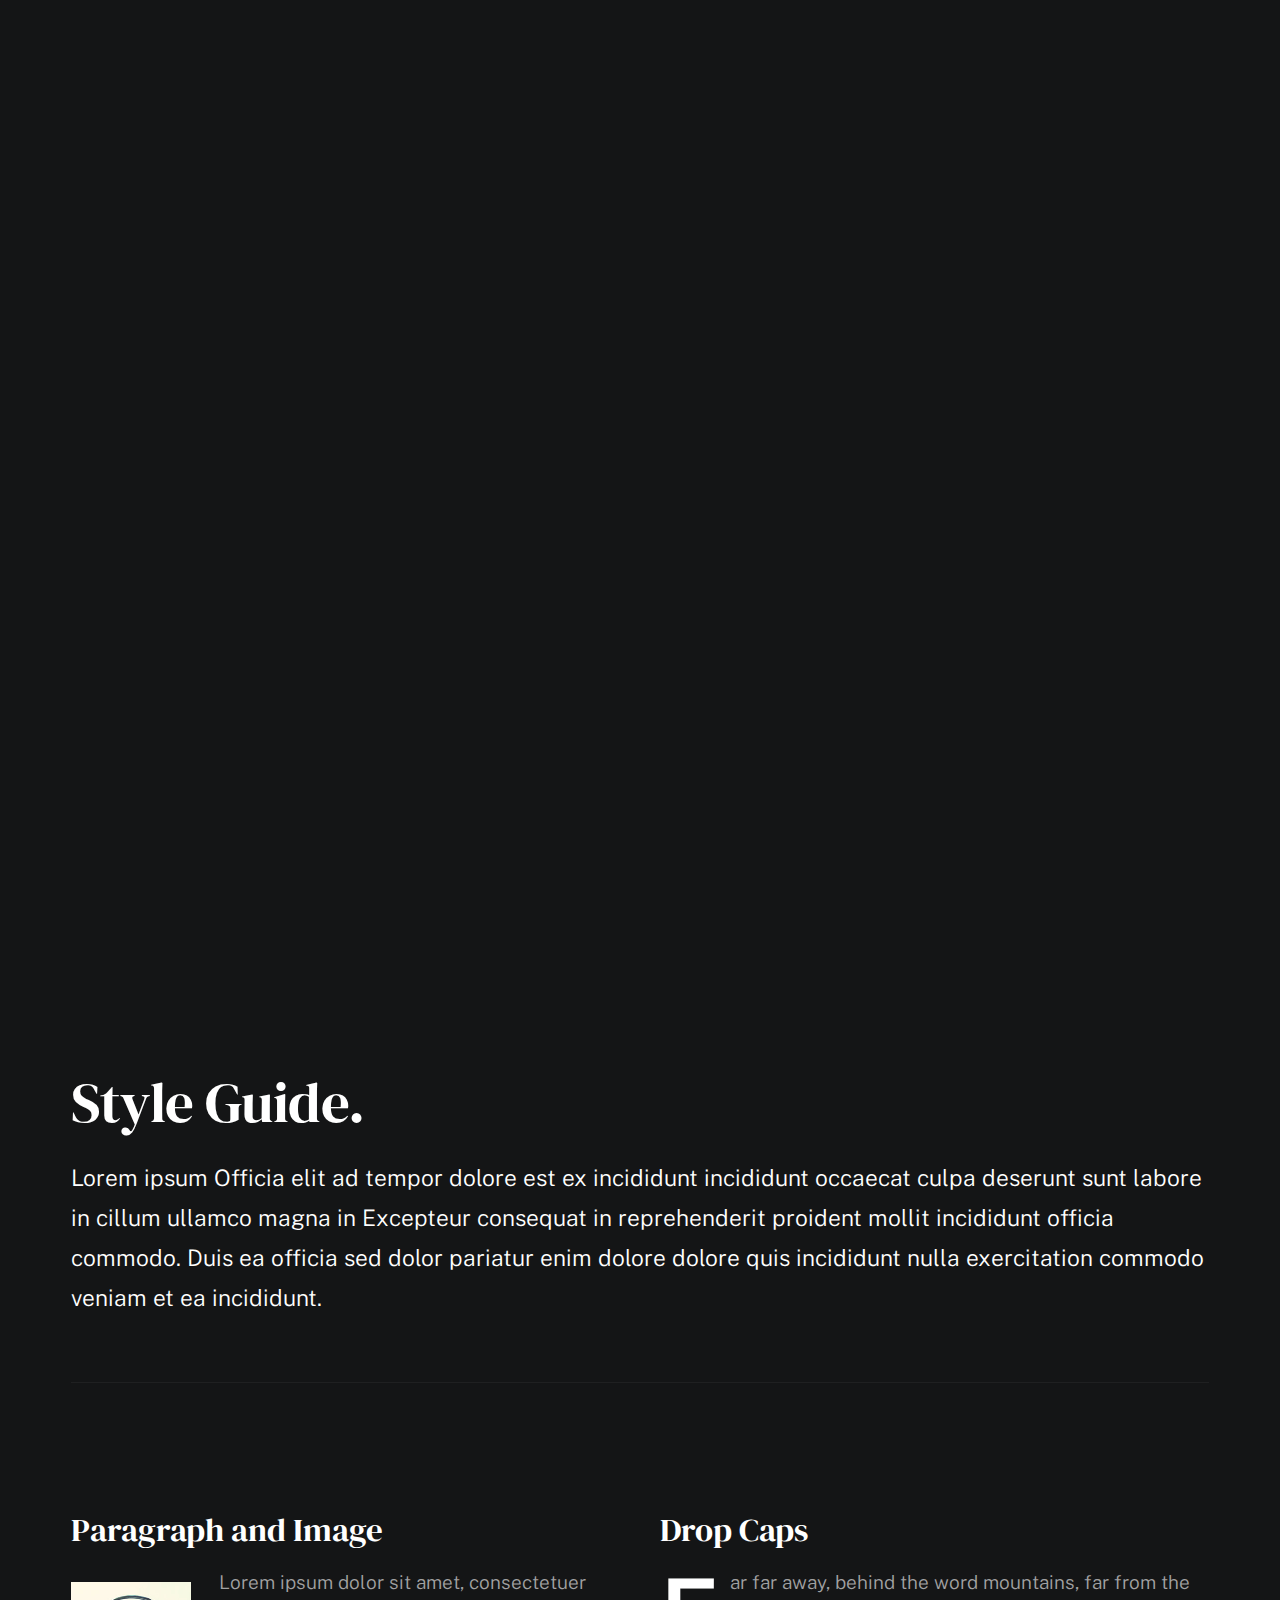
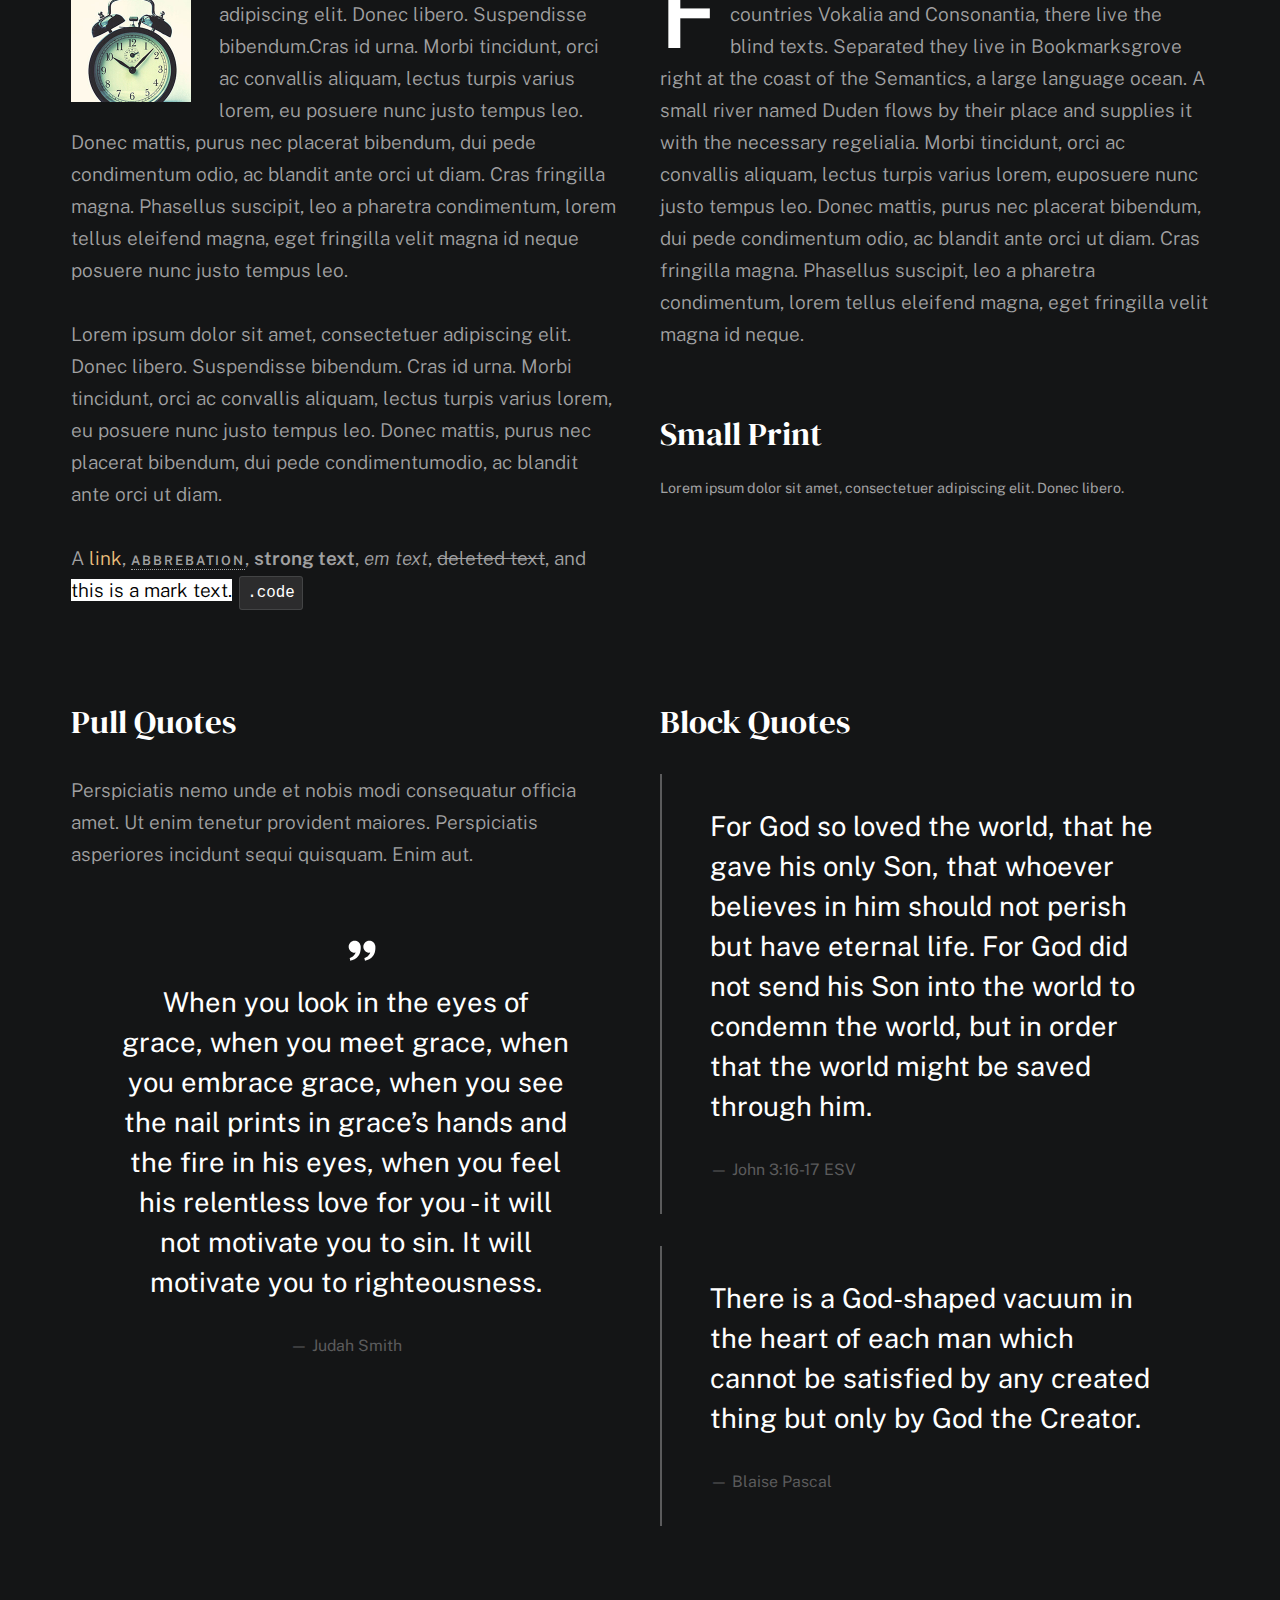
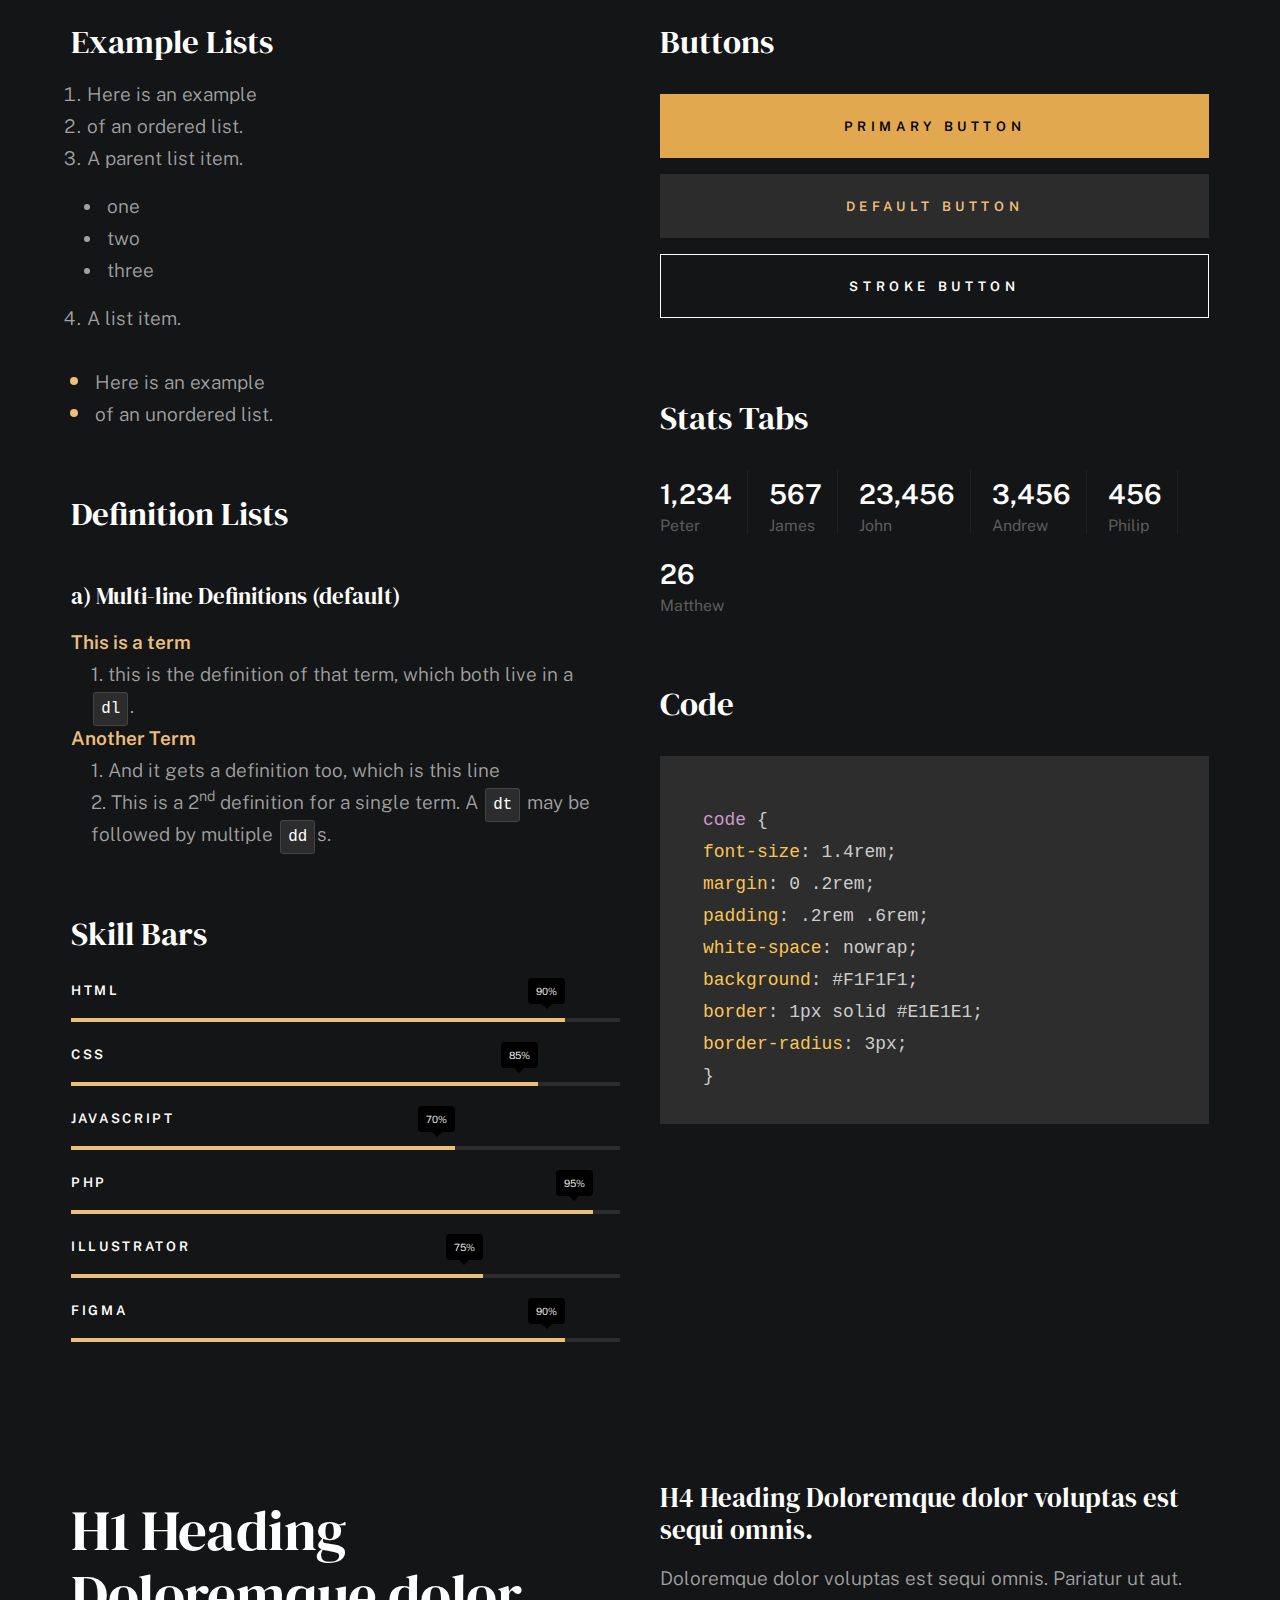
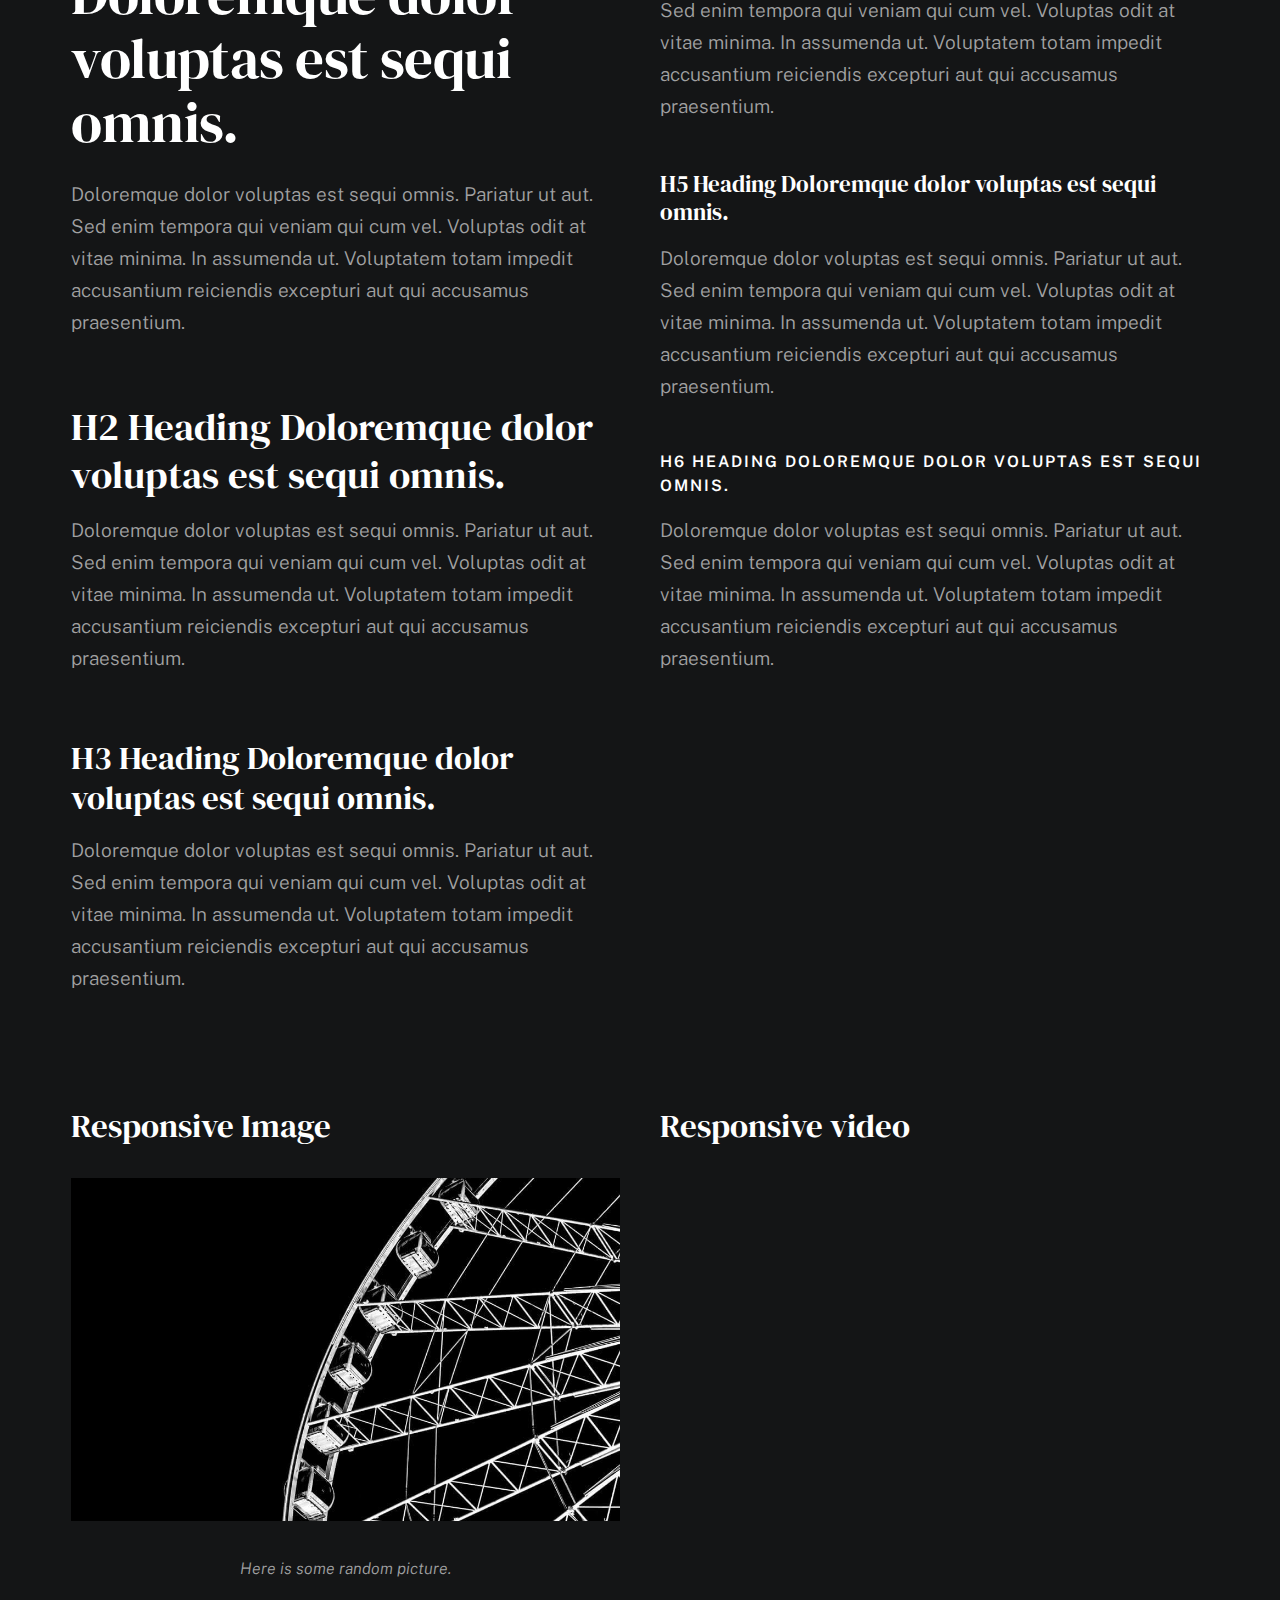
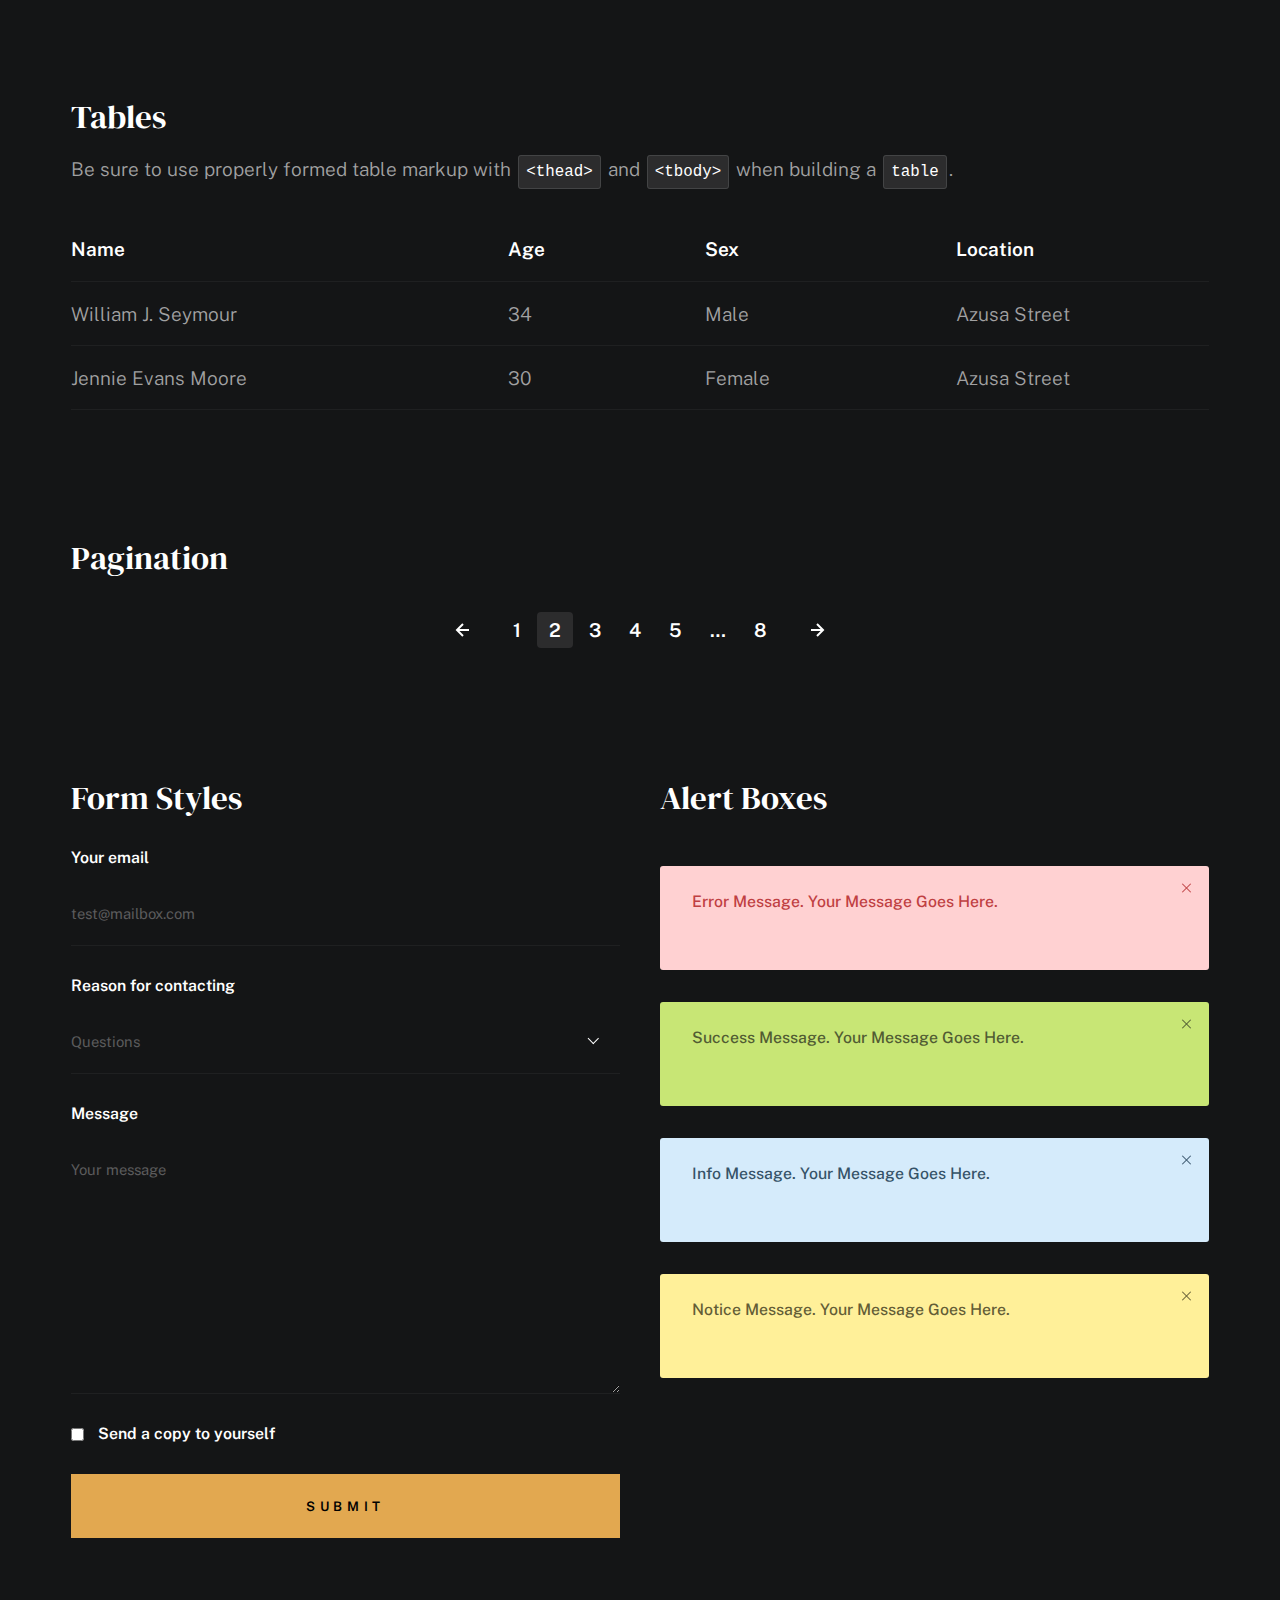
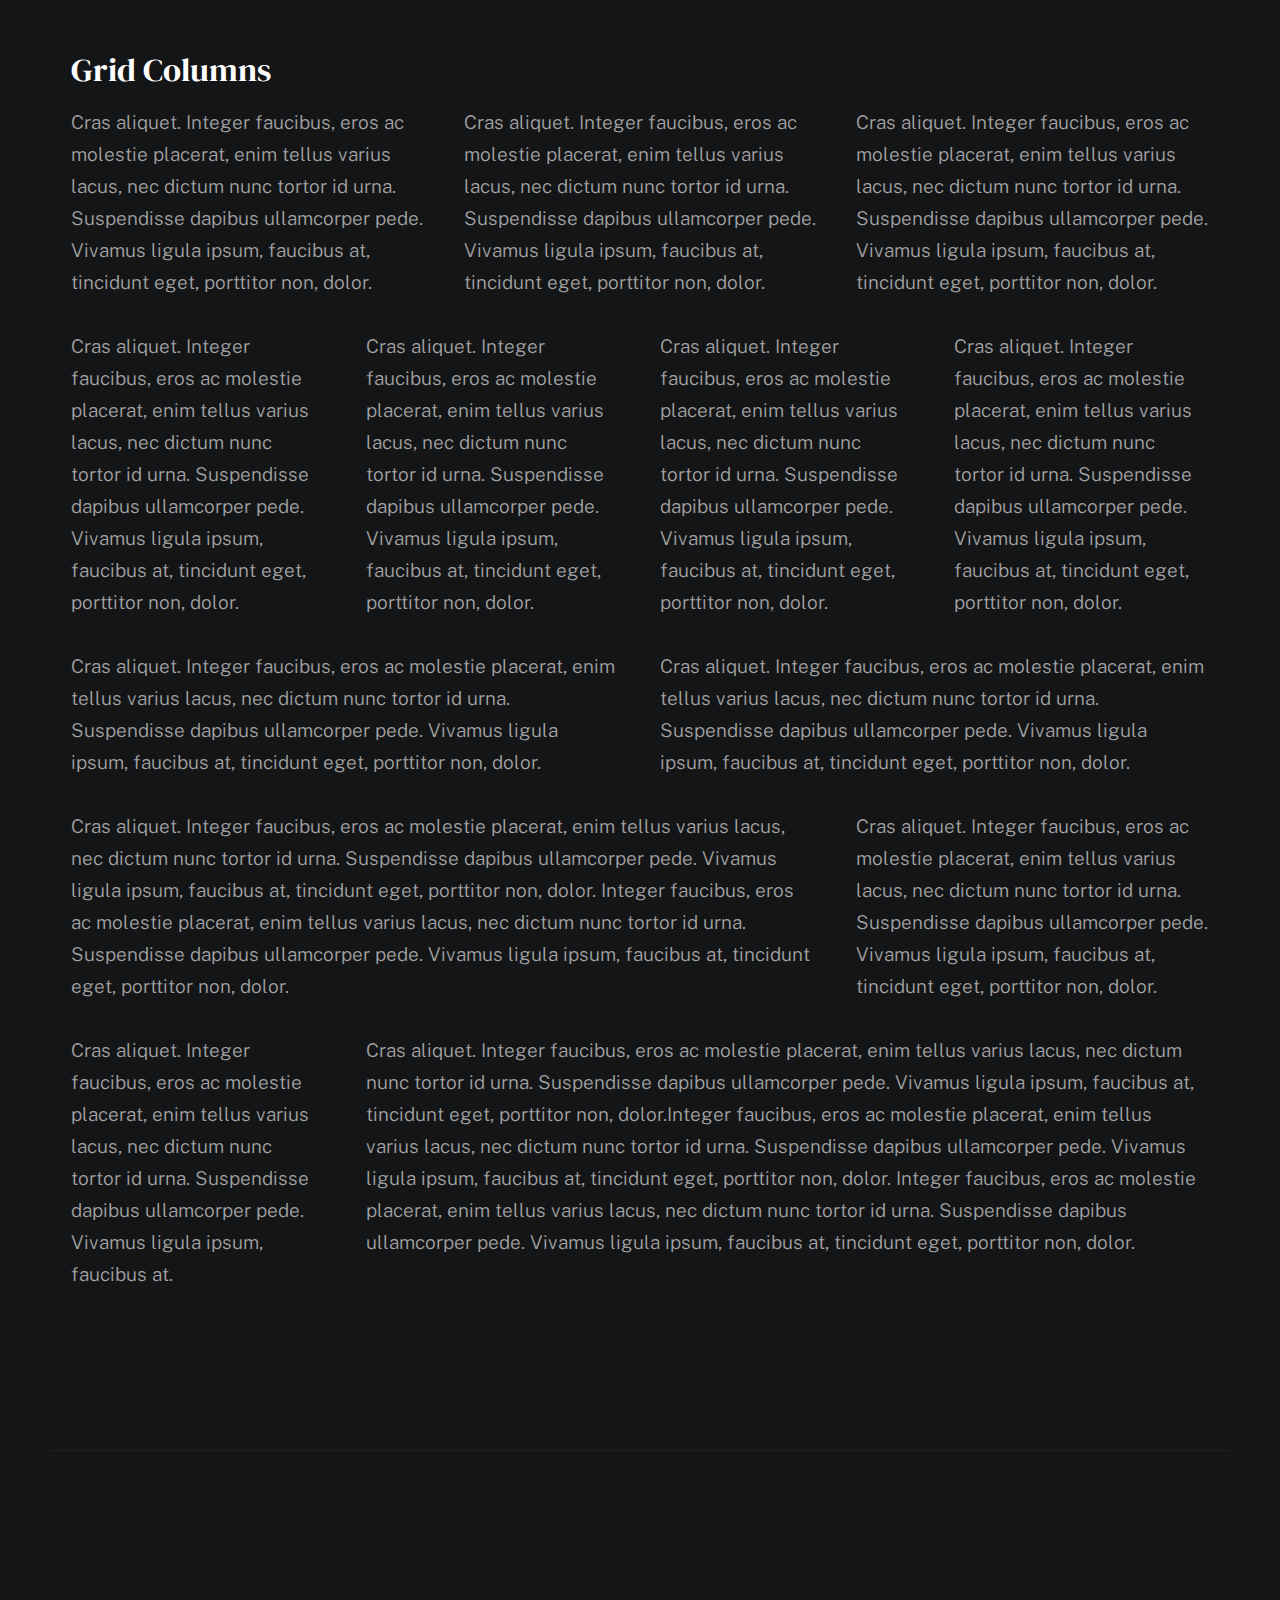
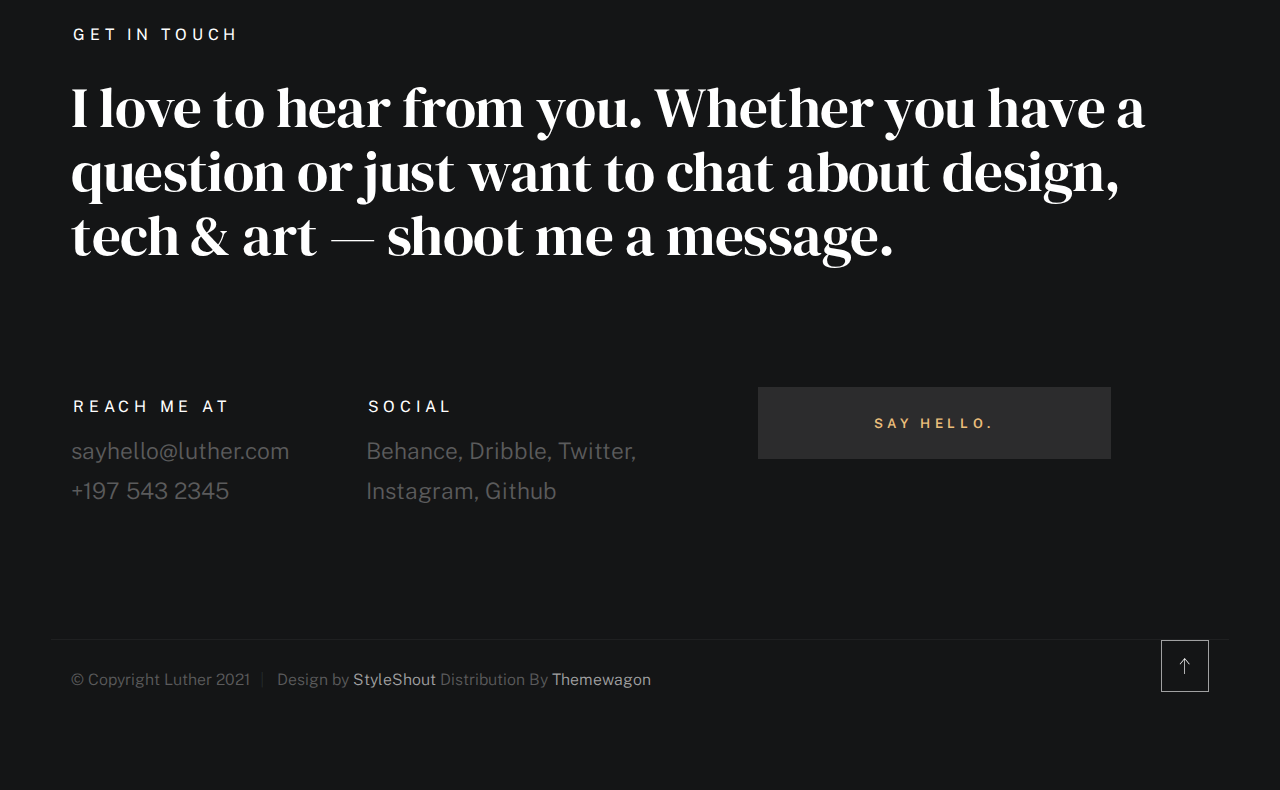
<file: styles.html>
<!DOCTYPE html>
<html class="no-js ss-preload" lang="en">
<head>

    <!--- basic page needs
    ================================================== -->
    <meta charset="utf-8">
    <title>AmJ - Styles</title>
    <meta name="description" content="">
    <meta name="author" content="">

    <!-- mobile specific metas
    ================================================== -->
    <meta name="viewport" content="width=device-width, initial-scale=1">

    <!-- CSS
    ================================================== -->
    <link rel="stylesheet" href="css/vendor.css">
    <link rel="stylesheet" href="css/styles.css">

    <style type="text/css" media="screen">
        .s-styles {
            padding-top: var(--vspace-5);
            padding-bottom: var(--vspace-4);
            position: relative;
        }
        .s-styles .intro h1 {
            margin-top: 0;
        }
    </style>

    <!-- favicons
    ================================================== -->
    <link rel="apple-touch-icon" sizes="180x180" href="apple-touch-icon.png">
    <link rel="icon" type="image/png" sizes="32x32" href="favicon-32x32.png">
    <link rel="icon" type="image/png" sizes="16x16" href="favicon-16x16.png">
    <link rel="manifest" href="site.webmanifest">

</head>

<body id="top">


    <!-- # preloader
    ================================================== -->
    <div id="preloader">
        <div id="loader">
        </div>
    </div>


    <!-- # page wrap
    ================================================== -->
    <div class="s-pagewrap">

        <div class="circles">
            <span></span>
            <span></span>
            <span></span>
            <span></span>
            <span></span>
        </div>


        <!-- ## site header 
        ================================================== -->
        <header class="s-header">

            <div class="header-mobile">
                <span class="mobile-home-link"><a href="index.html">AmJ.</a></span>
                <a class="mobile-menu-toggle" href="#0"><span>Menu</span></a>
            </div>

            <div class="row wide main-nav-wrap">
                <nav class="column lg-12 main-nav">
                    <ul>
                        <li><a href="index.html" class="home-link">AmJ.</a></li>
                        <li class="current"><a href="index.html">Intro</a></li>
                        <li><a href="index.html">About</a></li>
                        <li><a href="index.html">Works</a></li>
                        <li><a href="index.html">Say Hello</a></li>
                    </ul>
                </nav>
            </div>

        </header> <!-- end s-header -->


        <!-- ## main content
        ==================================================- -->
        <main class="s-content">


            <!-- ### intro
            ================================================== -->
            <section id="intro" class="s-intro">

                <div class="row intro-content wide">

                    <div class="column">
                        <div class="text-pretitle with-line">
                            Hello World
                        </div>

                        <h1 class="text-huge-title">
                            I am Luther, <br>
                            a digital designer <br>
                            & frontend <br> 
                            developer based <br>
                            in Somewhere.
                        </h1>
                    </div>

                    <ul class="intro-social">
                        <li><a href="#0">Behance</a></li>
                        <li><a href="#0">Twitter</a></li>
                        <li><a href="#0">Dribbble</a></li>
                        <li><a href="#0">Instagram</a></li>
                    </ul>

                </div> <!-- end intro content -->

                <a href="#styles" class="intro-scrolldown smoothscroll">
                    <svg width="24" height="24" viewBox="0 0 24 24" xmlns="http://www.w3.org/2000/svg" fill-rule="evenodd" clip-rule="evenodd"><path d="M11 21.883l-6.235-7.527-.765.644 7.521 9 7.479-9-.764-.645-6.236 7.529v-21.884h-1v21.883z"/></svg>
                </a>

            </section> <!-- end s-intro -->


            <!-- ### styles
            ================================================== -->
            <div id="styles" class="s-styles">

                <div class="row">

                    <div class="column lg-12 intro">

                        <h1>Style Guide.</h1>

                        <p class="lead">Lorem ipsum Officia elit ad tempor dolore est ex incididunt incididunt occaecat culpa deserunt 
                        sunt labore in cillum ullamco magna in Excepteur consequat in reprehenderit proident mollit incididunt officia commodo.
                        Duis ea officia sed dolor pariatur enim dolore dolore quis incididunt nulla exercitation commodo veniam et ea incididunt.
                        </p>

                        <hr>
                    </div>

                </div> <!-- end row -->

                <div class="row">

                    <div class="column lg-6 tab-12">

                        <h3>Paragraph and Image</h3>

                        <p><a href="#"><img width="120" height="120" class="u-pull-left" alt="sample-image" src="images/sample-image.jpg"></a>
                        Lorem ipsum dolor sit amet, consectetuer adipiscing elit. Donec libero. Suspendisse bibendum.Cras id urna. Morbi 
                        tincidunt, orci ac convallis aliquam, lectus turpis varius lorem, eu posuere nunc justo tempus leo. Donec mattis, 
                        purus nec placerat bibendum, dui pede condimentum odio, ac blandit ante orci ut diam. Cras fringilla magna. 
                        Phasellus suscipit, leo a pharetra condimentum, lorem tellus eleifend magna, eget fringilla velit magna id 
                        neque posuere nunc justo tempus leo. </p>

                        <p>
                        Lorem ipsum dolor sit amet, consectetuer adipiscing elit. Donec libero. Suspendisse bibendum. Cras id urna. 
                        Morbi tincidunt, orci ac convallis aliquam, lectus turpis varius lorem, eu posuere nunc justo tempus leo. 
                        Donec mattis, purus nec placerat bibendum, dui pede condimentumodio, ac blandit ante orci ut diam.	
                        </p>

                        <p>A <a href="#">link</a>,
                        <abbr title="this really isn't a very good description">abbrebation</abbr>,
                        <strong>strong text</strong>,
                        <em>em text</em>,
                        <del>deleted text</del>, and
                        <mark>this is a mark text.</mark>
                        <code>.code</code>
                        </p>

                    </div>

                    <div class="column lg-6 tab-12">

                        <h3>Drop Caps</h3>

                        <p class="drop-cap">Far far away, behind the word mountains, far from the countries Vokalia and Consonantia,
                        there live the blind texts. Separated they live in Bookmarksgrove right at the coast of the
                        Semantics, a large language ocean. A small river named Duden flows by their place and supplies it with the 
                        necessary regelialia. Morbi tincidunt, orci ac convallis aliquam, lectus turpis varius lorem, 
                        euposuere nunc justo tempus leo. Donec mattis, purus nec placerat bibendum, dui pede condimentum odio, 
                        ac blandit ante orci ut diam. Cras fringilla magna. Phasellus suscipit, leo a pharetra condimentum, 
                        lorem tellus eleifend magna, eget fringilla velit magna id neque.
                        </p>

                        <h3>Small Print</h3>

                        <p><small>Lorem ipsum dolor sit amet, consectetuer adipiscing elit. Donec libero.</small></p>

                    </div>

                </div> <!-- end row -->

                <div class="row">

                    <div class="column lg-6 tab-12">

                        <h3 class="u-add-bottom">Pull Quotes</h3>

                        <p>
                        Perspiciatis nemo unde et nobis modi consequatur officia amet. Ut enim 
                        tenetur provident maiores. Perspiciatis asperiores incidunt sequi 
                        quisquam. Enim aut. 
                        </p>

                        <figure class="pull-quote">
                            <blockquote>
                                <p>
                                When you look in the eyes of grace, when you meet grace, 
                                when you embrace grace, when you see the nail prints in 
                                grace’s hands and the fire in his eyes, when you feel his 
                                relentless love for you - it will not motivate you to sin. 
                                It will motivate you to righteousness.
                                </p>

                                <footer>
                                    <cite>Judah Smith</cite>
                                </footer>
                            </blockquote>
                        </figure>


                    </div>

                    <div class="column lg-6 tab-12">

                        <h3 class="u-add-bottom">Block Quotes</h3>

                        <blockquote cite="http://where-i-got-my-info-from.com">
                            <p>
                            For God so loved the world, that he gave his only Son, that whoever believes in 
                            him should not perish but have eternal life. For God did not send his Son into 
                            the world to condemn the world, but in order that the world might be 
                            saved through him.
                            </p>

                            <footer>
                                <cite>
                                    <a href="#0">John 3:16-17 ESV</a>
                                </cite>
                            </footer>

                        </blockquote>

                        <blockquote>
                            <p>There is a God-shaped vacuum in the heart of each man which cannot be satisfied 
                            by any created thing but only by God the Creator.</p>

                            <footer>
                                <cite>Blaise Pascal</cite>
                            </footer>

                        </blockquote>

                    </div>

                </div> <!-- end row -->

                <div class="row u-add-half-bottom">

                    <div class="column lg-6 tab-12">

                        <h3>Example Lists</h3>

                        <ol>
                            <li>Here is an example</li>
                            <li>of an ordered list.</li>
                            <li>A parent list item.
                                <ul>
                                    <li>one</li>
                                    <li>two</li>
                                    <li>three</li>
                                </ul>
                                </li>
                                <li>A list item.</li>
                            </ol>

                        <ul class="disc">
                            <li>Here is an example</li>
                            <li>of an unordered list.</li>
                        </ul>

                        <h3>Definition Lists</h3>

                        <h5>a) Multi-line Definitions (default) </h5>

                        <dl class="dictionary-style">
                            <dt><strong>This is a term</strong></dt>
                                <dd>this is the definition of that term, which both live in a <code>dl</code>.</dd>
                            <dt><strong>Another Term</strong></dt>
                                <dd>And it gets a definition too, which is this line</dd>
                                <dd>This is a 2<sup>nd</sup> definition for a single term. A <code>dt</code> may be followed by multiple <code>dd</code>s.</dd>
                        </dl>

                        <h3 class="u-add-bottom">Skill Bars</h3>

                        <ul class="skill-bars">
                            <li>
                            <div class="progress percent90"><span>90%</span></div>
                            <strong>HTML</strong>
                            </li>
                            <li>
                            <div class="progress percent85"><span>85%</span></div>
                            <strong>CSS</strong>
                            </li>
                            <li>
                            <div class="progress percent70"><span>70%</span></div>
                            <strong>Javascript</strong>
                            </li>
                            <li>
                            <div class="progress percent95"><span>95%</span></div>
                            <strong>PHP</strong>
                            </li>
                            <li>
                            <div class="progress percent75"><span>75%</span></div>
                            <strong>Illustrator</strong>
                            </li>
                            <li>
                            <div class="progress percent90"><span>90%</span></div>
                            <strong>Figma</strong>
                            </li>
                        </ul>

                    </div>

                    <div class="column lg-6 tab-12">

                        <h3 class="u-add-bottom">Buttons</h3>

                        <p>
                            <a class="btn btn--primary u-fullwidth" href="#0">Primary Button</a>
                            <a class="btn u-fullwidth" href="#0">Default Button</a>
                            <a class="btn btn--stroke u-fullwidth" href="#0">Stroke Button</a>
                        </p>

                        <h3>Stats Tabs</h3>

                        <ul class="stats-tabs">
                            <li><a href="#0">1,234 <em>Peter</em></a></li>
                            <li><a href="#0">567 <em>James</em></a></li>
                            <li><a href="#0">23,456 <em>John</em></a></li>
                            <li><a href="#0">3,456 <em>Andrew</em></a></li>
                            <li><a href="#0">456 <em>Philip</em></a></li>
                            <li><a href="#0">26 <em>Matthew</em></a></li>
                        </ul>

                        <h3 class="u-add-bottom">Code</h3>

<pre><code class="language-css">
    code {
    font-size: 1.4rem;
    margin: 0 .2rem;
    padding: .2rem .6rem;
    white-space: nowrap;
    background: #F1F1F1;
    border: 1px solid #E1E1E1;	
    border-radius: 3px;
    }
</code></pre>

                    </div>

                </div> <!-- end row -->

                <div class="row u-add-half-bottom">

                    <div class="column lg-6 tab-12">
                            
                        <h1>H1 Heading Doloremque dolor voluptas est sequi omnis.</h1>
                        <p>Doloremque dolor voluptas est sequi omnis. Pariatur ut aut. Sed enim tempora qui veniam qui cum vel. 
                        Voluptas odit at vitae minima. In assumenda ut. Voluptatem totam impedit accusantium reiciendis excepturi aut qui accusamus praesentium.</p>

                        <h2>H2 Heading Doloremque dolor voluptas est sequi omnis.</h2>
                        <p>Doloremque dolor voluptas est sequi omnis. Pariatur ut aut. Sed enim tempora qui veniam qui cum vel. 
                        Voluptas odit at vitae minima. In assumenda ut. Voluptatem totam impedit accusantium reiciendis excepturi aut qui accusamus praesentium.</p>

                        <h3>H3 Heading Doloremque dolor voluptas est sequi omnis.</h3>
                        <p>Doloremque dolor voluptas est sequi omnis. Pariatur ut aut. Sed enim tempora qui veniam qui cum vel. 
                        Voluptas odit at vitae minima. In assumenda ut. Voluptatem totam impedit accusantium reiciendis excepturi aut qui accusamus praesentium.</p>

                        
                    </div>

                    <div class="column lg-6 tab-12">
                        <h4>H4 Heading Doloremque dolor voluptas est sequi omnis.</h4>
                        <p>Doloremque dolor voluptas est sequi omnis. Pariatur ut aut. Sed enim tempora qui veniam qui cum vel. 
                        Voluptas odit at vitae minima. In assumenda ut. Voluptatem totam impedit accusantium reiciendis excepturi aut qui accusamus praesentium.</p>

                        <h5>H5 Heading Doloremque dolor voluptas est sequi omnis.</h5>
                        <p>Doloremque dolor voluptas est sequi omnis. Pariatur ut aut. Sed enim tempora qui veniam qui cum vel. 
                        Voluptas odit at vitae minima. In assumenda ut. Voluptatem totam impedit accusantium reiciendis excepturi aut qui accusamus praesentium.</p>

                        <h6>H6 Heading Doloremque dolor voluptas est sequi omnis.</h6>
                        <p>Doloremque dolor voluptas est sequi omnis. Pariatur ut aut. Sed enim tempora qui veniam qui cum vel. 
                        Voluptas odit at vitae minima. In assumenda ut. Voluptatem totam impedit accusantium reiciendis excepturi aut qui accusamus praesentium.</p>
            
                        
                    </div>

                </div> <!-- end row -->

                <div class="row u-add-half-bottom">

                    <div class="column lg-6 tab-12">

                        <h3 class="u-add-bottom">Responsive Image</h3>

                        <figure>
                            <img src="images/wheel-500.jpg" 
                            srcset="images/wheel-1000.jpg 1000w, 
                            images/wheel-500.jpg 500w" 
                            sizes="(max-width: 1000px) 100vw, 1000px" alt="">

                            <figcaption>
                                Here is some random picture.
                            </figcaption>
                        </figure>

                    </div>

                    <div class="column lg-6 tab-12">

                        <h3 class="u-add-bottom">Responsive video</h3>

                        <div class="video-container">
                        <iframe src="https://player.vimeo.com/video/14592941?color=00a650&title=0&byline=0&portrait=0" width="500" height="281" frameborder="0" webkitallowfullscreen mozallowfullscreen allowfullscreen></iframe> 
                        </div>

                    </div>
                    
                </div> <!-- end row -->

                <div class="row u-add-bottom">

                    <div class="column lg-12">

                        <h3>Tables</h3>
                        <p>Be sure to use properly formed table markup with <code>&lt;thead&gt;</code> and <code>&lt;tbody&gt;</code> when building a <code>table</code>.</p>

                        <div class="table-responsive">

                            <table>
                                    <thead>
                                    <tr>
                                        <th>Name</th>
                                        <th>Age</th>
                                        <th>Sex</th>
                                        <th>Location</th>
                                    </tr>
                                    </thead>
                                    <tbody>
                                    <tr>
                                        <td>William J. Seymour</td>
                                        <td>34</td>
                                        <td>Male</td>
                                        <td>Azusa Street</td>
                                    </tr>
                                    <tr>
                                        <td>Jennie Evans Moore</td>
                                        <td>30</td>
                                        <td>Female</td>
                                        <td>Azusa Street</td>
                                    </tr>
                                    </tbody>
                            </table>

                        </div>

                    </div>
                    
                </div> <!-- end row -->

                <div class="row">

                    <div class="column lg-12">
                        <h3>Pagination</h3>

                        <nav class="pgn">
                            <ul>
                                <li>
                                    <a class="pgn__prev" href="#0">
                                        <svg xmlns="http://www.w3.org/2000/svg" width="24" height="24" viewBox="0 0 24 24"><path d="M12.707 17.293L8.414 13H18v-2H8.414l4.293-4.293-1.414-1.414L4.586 12l6.707 6.707z"/></svg>
                                    </a>
                                </li>
                                <li><a class="pgn__num" href="#0">1</a></li>
                                <li><span class="pgn__num current">2</span></li>
                                <li><a class="pgn__num" href="#0">3</a></li>
                                <li><a class="pgn__num" href="#0">4</a></li>
                                <li><a class="pgn__num" href="#0">5</a></li>
                                <li><span class="pgn__num dots">…</span></li>
                                <li><a class="pgn__num" href="#0">8</a></li>
                                <li>
                                    <a class="pgn__next" href="#0">
                                        <svg xmlns="http://www.w3.org/2000/svg" width="24" height="24" viewBox="0 0 24 24"><path d="M11.293 17.293l1.414 1.414L19.414 12l-6.707-6.707-1.414 1.414L15.586 11H6v2h9.586z"/></svg>
                                    </a>
                                </li>
                            </ul>
                        </nav>
                    </div>

                </div> <!-- end row -->

                <div class="row">

                    <div class="column lg-6 tab-12">

                        <h3 class="u-add-bottom">Form Styles</h3>

                        <form>
                            <div>
                                <label for="sampleInput">Your email</label>
                                <input class="u-fullwidth" type="email" placeholder="test@mailbox.com" id="sampleInput">
                            </div>
                            <div>
                                <label for="sampleRecipientInput">Reason for contacting</label>
                                <div class="ss-custom-select">
                                    <select class="u-fullwidth" id="sampleRecipientInput">
                                        <option value="Option 1">Questions</option>
                                        <option value="Option 2">Report</option>
                                        <option value="Option 3">Others</option>
                                    </select>
                                </div>
                            </div>
                            
                            <label for="exampleMessage">Message</label>
                            <textarea class="u-fullwidth" placeholder="Your message" id="exampleMessage"></textarea>

                            <label class="u-add-bottom">
                                <input type="checkbox">
                                <span class="label-text">Send a copy to yourself</span>
                            </label>
                        
                            <input class="btn--primary u-fullwidth" type="submit" value="Submit">
                        </form>

                    </div>

                    <div class="column lg-6 tab-12">

                        <h3>Alert Boxes</h3>

                        <br>
                        
                        <div class="alert-box alert-box--error">
                            <p>Error Message. Your Message Goes Here.</p>
                            <span class="alert-box__close"></span>
                        </div><!-- end error -->
                                
                        <div class="alert-box alert-box--success">
                            <p>Success Message. Your Message Goes Here.</p>
                            <span class="alert-box__close"></span>
                        </div><!-- end success -->
                                
                        <div class="alert-box alert-box--info">
                            <p>Info Message. Your Message Goes Here.</p>
                            <span class="alert-box__close"></span>
                        </div><!-- end info -->
                                
                        <div class="alert-box alert-box--notice">
                            <p>Notice Message. Your Message Goes Here.</p>
                            <span class="alert-box__close"></span>
                        </div><!-- end notice -->
                    
                    </div>

                </div> <!-- end row -->

                <div class="row">

                    <div class="lg-12 column">
                        <h3>Grid Columns</h3>
                    </div>
        
                </div> <!-- Row End-->
        
                <!--<h4>1/3 Columns</h4>  -->
        
                <div class="row">
        
                    <div class="lg-4 mob-12 column">
                        <p>
                        Cras aliquet. Integer faucibus, eros ac molestie placerat, enim tellus varius lacus,
                        nec dictum nunc tortor id urna. Suspendisse dapibus ullamcorper pede. Vivamus ligula ipsum,
                        faucibus at, tincidunt eget, porttitor non, dolor. 
                        </p>
                    </div>
        
                    <div class="lg-4 mob-12 column">
                        <p>
                        Cras aliquet. Integer faucibus, eros ac molestie placerat, enim tellus varius lacus,
                        nec dictum nunc tortor id urna. Suspendisse dapibus ullamcorper pede. Vivamus ligula ipsum,
                        faucibus at, tincidunt eget, porttitor non, dolor. 
                        </p>
                    </div>
        
                    <div class="lg-4 mob-12 column">
                        <p>
                        Cras aliquet. Integer faucibus, eros ac molestie placerat, enim tellus varius lacus,
                        nec dictum nunc tortor id urna. Suspendisse dapibus ullamcorper pede. Vivamus ligula ipsum,
                        faucibus at, tincidunt eget, porttitor non, dolor. 
                        </p>
                    </div>
        
                </div>
        
                <!--<h4>1/4 Columns</h4>  -->
        
                <div class="row">
        
                    <div class="lg-3 tab-6 mob-12 column">
                        <p>
                        Cras aliquet. Integer faucibus, eros ac molestie placerat, enim tellus varius lacus,
                        nec dictum nunc tortor id urna. Suspendisse dapibus ullamcorper pede. Vivamus ligula ipsum,
                        faucibus at, tincidunt eget, porttitor non, dolor. 
                        </p>
                    </div>
        
                    <div class="lg-3 tab-6 mob-12 column">
                        <p>
                        Cras aliquet. Integer faucibus, eros ac molestie placerat, enim tellus varius lacus,
                        nec dictum nunc tortor id urna. Suspendisse dapibus ullamcorper pede. Vivamus ligula ipsum,
                        faucibus at, tincidunt eget, porttitor non, dolor. 
                        </p>
                    </div>
        
                    <div class="lg-3 tab-6 mob-12 column">
                        <p>
                        Cras aliquet. Integer faucibus, eros ac molestie placerat, enim tellus varius lacus,
                        nec dictum nunc tortor id urna. Suspendisse dapibus ullamcorper pede. Vivamus ligula ipsum,
                        faucibus at, tincidunt eget, porttitor non, dolor. 
                        </p>
                    </div>
        
                    <div class="lg-3 tab-6 mob-12 column">
                        <p>
                        Cras aliquet. Integer faucibus, eros ac molestie placerat, enim tellus varius lacus,
                        nec dictum nunc tortor id urna. Suspendisse dapibus ullamcorper pede. Vivamus ligula ipsum,
                        faucibus at, tincidunt eget, porttitor non, dolor. 
                        </p>
                    </div>
        
                </div>
        
                <!--<h4>1/2 Columns</h4>  -->
        
                <div class="row">
        
                    <div class="lg-6 mob-12 column">
                        <p>
                        Cras aliquet. Integer faucibus, eros ac molestie placerat, enim tellus varius lacus,
                        nec dictum nunc tortor id urna. Suspendisse dapibus ullamcorper pede. Vivamus ligula ipsum,
                        faucibus at, tincidunt eget, porttitor non, dolor. 
                        </p>
                    </div>
        
                    <div class="lg-6 mob-12 column">
                        <p>
                        Cras aliquet. Integer faucibus, eros ac molestie placerat, enim tellus varius lacus,
                        nec dictum nunc tortor id urna. Suspendisse dapibus ullamcorper pede. Vivamus ligula ipsum,
                        faucibus at, tincidunt eget, porttitor non, dolor. 
                        </p>
                    </div>
        
                </div>
        
                <!--<h4>2/3 Columns</h4>  -->
        
                <div class="row">
        
                    <div class="lg-8 tab-7 mob-12 column">
                        <p>
                        Cras aliquet. Integer faucibus, eros ac molestie placerat, enim tellus varius lacus,
                        nec dictum nunc tortor id urna. Suspendisse dapibus ullamcorper pede. Vivamus ligula ipsum,
                        faucibus at, tincidunt eget, porttitor non, dolor. Integer faucibus, eros ac molestie placerat, enim tellus varius lacus,
                        nec dictum nunc tortor id urna. Suspendisse dapibus ullamcorper pede. Vivamus ligula ipsum,
                        faucibus at, tincidunt eget, porttitor non, dolor.
                        </p>
                    </div>
        
                    <div class="lg-4 tab-5 mob-12 column">
                        <p>
                        Cras aliquet. Integer faucibus, eros ac molestie placerat, enim tellus varius lacus,
                        nec dictum nunc tortor id urna. Suspendisse dapibus ullamcorper pede. Vivamus ligula ipsum,
                        faucibus at, tincidunt eget, porttitor non, dolor. 
                        </p>
                    </div>
        
                </div>
        
                <!--<h4>3/4 Columns</h4>  -->
        
                <div class="row">
        
                    <div class="lg-3 tab-5 mob-12 column">
                        <p>
                        Cras aliquet. Integer faucibus, eros ac molestie placerat, enim tellus varius lacus,
                        nec dictum nunc tortor id urna. Suspendisse dapibus ullamcorper pede. Vivamus ligula ipsum,
                        faucibus at. 
                        </p>
                    </div>
        
                    <div class="lg-9 tab-7 mob-12 column">
                        <p>
                        Cras aliquet. Integer faucibus, eros ac molestie placerat, enim tellus varius lacus,
                        nec dictum nunc tortor id urna. Suspendisse dapibus ullamcorper pede. Vivamus ligula ipsum,
                        faucibus at, tincidunt eget, porttitor non, dolor.Integer faucibus, eros ac molestie placerat, enim tellus varius lacus,
                        nec dictum nunc tortor id urna. Suspendisse dapibus ullamcorper pede. Vivamus ligula ipsum,
                        faucibus at, tincidunt eget, porttitor non, dolor. Integer faucibus, eros ac molestie placerat, enim tellus varius lacus,
                        nec dictum nunc tortor id urna. Suspendisse dapibus ullamcorper pede. Vivamus ligula ipsum,
                        faucibus at, tincidunt eget, porttitor non, dolor.
                        </p>
                    </div>
        
                </div>

            </div> <!-- end content-wrap -->


            <!-- ### contact
            ================================================== -->
            <section id="contact" class="s-contact">

                <div class="row contact-top">
                    <div class="column lg-12">
                        <h2 class="text-pretitle">
                            Get In Touch
                        </h2>

                        <p class="h1">
                            I love to hear from you.
                            Whether you have a question or just 
                            want to chat about design, tech & art — shoot me a message.
                        </p>
                    </div>
                </div> <!-- end contact-top -->

                <div class="row contact-bottom">
                    <div class="column lg-3 md-5 tab-6 stack-on-550 contact-block">
                        <h3 class="text-pretitle">Reach me at</h3>
                        <p class="contact-links">
                            <a href="mailto:sayhello@luther.com" class="mailtoui">sayhello@luther.com</a> <br>
                            <a href="tel:+1975432345">+197 543 2345</a>
                        </p>
                    </div>
                    <div class="column lg-4 md-5 tab-6 stack-on-550 contact-block">
                        <h3 class="text-pretitle">Social</h3>
                        <ul class="contact-social">
                            <li><a href="#0">Behance</a></li>
                            <li><a href="#0">Dribble</a></li>
                            <li><a href="#0">Twitter</a></li>
                            <li><a href="#0">Instagram</a></li>
                            <li><a href="#0">Github</a></li>
                        </ul>
                    </div>
                    <div class="column lg-4 md-12 contact-block">
                        <a href="mailto:sayhello@luther.com" class="mailtoui btn btn--medium u-fullwidth contact-btn">Say Hello.</a>
                    </div>
                </div> <!-- end contact-bottom -->

            </section> <!-- end contact -->

        </main> <!-- end s-content -->


        <!-- ## footer
        ================================================== -->
        <footer class="s-footer">

            <div class="row">
                <div class="column ss-copyright">
                    <span>© Copyright Luther 2021</span> 
                    <span>Design by <a href="https://www.styleshout.com/">StyleShout</a> Distribution By <a href="https://themewagon.com">Themewagon</a> </span>
                </div>

                <div class="ss-go-top">
                    <a class="smoothscroll" title="Back to Top" href="#top">
                        <svg xmlns="http://www.w3.org/2000/svg" viewBox="0 0 24 24" fill-rule="evenodd" clip-rule="evenodd"><path d="M11 2.206l-6.235 7.528-.765-.645 7.521-9 7.479 9-.764.646-6.236-7.53v21.884h-1v-21.883z"/></svg>
                    </a>
                </div>
            </div>

        </footer> <!-- end s-footer -->

    </div> <!-- end -s-pagewrap -->


    <!-- Java Script
    ================================================== -->
    <script src="js/plugins.js"></script>
    <script src="js/main.js"></script>

</body>
</html>
</file>
<file: css/vendor.css>
/* ===================================================================
 * Theme Third-party Stylesheets
 * Template Ver. 1.0.0
 * 02-16-2021
 * -------------------------------------------------------------------
 *
 * TOC:
 * 
 * # PrismJS 1.20.0
 * # Swiper 6.4.5
 * # Basiclightbox
 * 
 * ------------------------------------------------------------------- */



/* ===================================================================
 * # PrismJS 1.20.0
 *   https://prismjs.com/download.html#themes=prism-tomorrow&languages=markup+css+clike+javascript+markup-templating+php
 *   
 *   prism.js tomorrow night eighties for JavaScript, CoffeeScript, CSS and HTML
 *   Based on https://github.com/chriskempson/tomorrow-theme
 *   @author Rose Pritchard
 * ------------------------------------------------------------------- */

code[class*="language-"],
pre[class*="language-"] {
    color           : #ccc;
    background      : none;
    font-family     : var(--font-mono);
    font-size       : calc(var(--text-size) * 0.9444);
    text-align      : left;
    white-space     : pre;
    word-spacing    : normal;
    word-break      : normal;
    word-wrap       : normal;
    line-height     : var(--vspace-1);
    -moz-tab-size   : 4;
    -o-tab-size     : 4;
    tab-size        : 4;
    -webkit-hyphens : none;
    -moz-hyphens    : none;
    -ms-hyphens     : none;
    hyphens         : none;
}

/* Code blocks */

pre[class*="language-"] {
    padding  : var(--vspace-0_5) 0 var(--vspace-1);
    margin   : 0;
    overflow : auto;
}

:not(pre)>code[class*="language-"],
pre[class*="language-"] {
    background : #2d2d2d;
}

/* Inline code */

:not(pre)>code[class*="language-"] {
    padding     : .1em;
    white-space : normal;
}

.token.comment,
.token.block-comment,
.token.prolog,
.token.doctype,
.token.cdata {
    color : #999;
}

.token.punctuation {
    color : #ccc;
}

.token.tag,
.token.attr-name,
.token.namespace,
.token.deleted {
    color : #e2777a;
}

.token.function-name {
    color : #6196cc;
}

.token.boolean,
.token.number,
.token.function {
    color : #f08d49;
}

.token.property,
.token.class-name,
.token.constant,
.token.symbol {
    color : #f8c555;
}

.token.selector,
.token.important,
.token.atrule,
.token.keyword,
.token.builtin {
    color : #cc99cd;
}

.token.string,
.token.char,
.token.attr-value,
.token.regex,
.token.variable {
    color : #7ec699;
}

.token.operator,
.token.entity,
.token.url {
    color : #67cdcc;
}

.token.important,
.token.bold {
    font-weight : bold;
}

.token.italic {
    font-style : italic;
}

.token.entity {
    cursor : help;
}

.token.inserted {
    color : green;
}



/* ===================================================================
 * # Swiper 6.4.5
 *   Most modern mobile touch slider and framework with hardware accelerated transitions
 *   https://swiperjs.com
 *
 *   Copyright 2014-2020 Vladimir Kharlampidi
 *
 *   Released under the MIT License
 *
 *   Released on: December 18, 2020
 * ------------------------------------------------------------------- */

@font-face {
    font-family : "swiper-icons";
    src         : url("data:application/font-woff;charset=utf-8;base64, [base64]//wADZ2x5ZgAAAywAAADMAAAD2MHtryVoZWFkAAABbAAAADAAAAA2E2+eoWhoZWEAAAGcAAAAHwAAACQC9gDzaG10eAAAAigAAAAZAAAArgJkABFsb2NhAAAC0AAAAFoAAABaFQAUGG1heHAAAAG8AAAAHwAAACAAcABAbmFtZQAAA/gAAAE5AAACXvFdBwlwb3N0AAAFNAAAAGIAAACE5s74hXjaY2BkYGAAYpf5Hu/j+W2+MnAzMYDAzaX6QjD6/4//Bxj5GA8AuRwMYGkAPywL13jaY2BkYGA88P8Agx4j+/8fQDYfA1AEBWgDAIB2BOoAeNpjYGRgYNBh4GdgYgABEMnIABJzYNADCQAACWgAsQB42mNgYfzCOIGBlYGB0YcxjYGBwR1Kf2WQZGhhYGBiYGVmgAFGBiQQkOaawtDAoMBQxXjg/wEGPcYDDA4wNUA2CCgwsAAAO4EL6gAAeNpj2M0gyAACqxgGNWBkZ2D4/wMA+xkDdgAAAHjaY2BgYGaAYBkGRgYQiAHyGMF8FgYHIM3DwMHABGQrMOgyWDLEM1T9/w8UBfEMgLzE////P/5//f/V/xv+r4eaAAeMbAxwIUYmIMHEgKYAYjUcsDAwsLKxc3BycfPw8jEQA/[base64]/uznmfPFBNODM2K7MTQ45YEAZqGP81AmGGcF3iPqOop0r1SPTaTbVkfUe4HXj97wYE+yNwWYxwWu4v1ugWHgo3S1XdZEVqWM7ET0cfnLGxWfkgR42o2PvWrDMBSFj/IHLaF0zKjRgdiVMwScNRAoWUoH78Y2icB/yIY09An6AH2Bdu/UB+yxopYshQiEvnvu0dURgDt8QeC8PDw7Fpji3fEA4z/PEJ6YOB5hKh4dj3EvXhxPqH/SKUY3rJ7srZ4FZnh1PMAtPhwP6fl2PMJMPDgeQ4rY8YT6Gzao0eAEA409DuggmTnFnOcSCiEiLMgxCiTI6Cq5DZUd3Qmp10vO0LaLTd2cjN4fOumlc7lUYbSQcZFkutRG7g6JKZKy0RmdLY680CDnEJ+UMkpFFe1RN7nxdVpXrC4aTtnaurOnYercZg2YVmLN/d/gczfEimrE/fs/bOuq29Zmn8tloORaXgZgGa78yO9/cnXm2BpaGvq25Dv9S4E9+5SIc9PqupJKhYFSSl47+Qcr1mYNAAAAeNptw0cKwkAAAMDZJA8Q7OUJvkLsPfZ6zFVERPy8qHh2YER+3i/BP83vIBLLySsoKimrqKqpa2hp6+jq6RsYGhmbmJqZSy0sraxtbO3sHRydnEMU4uR6yx7JJXveP7WrDycAAAAAAAH//wACeNpjYGRgYOABYhkgZgJCZgZNBkYGLQZtIJsFLMYAAAw3ALgAeNolizEKgDAQBCchRbC2sFER0YD6qVQiBCv/H9ezGI6Z5XBAw8CBK/m5iQQVauVbXLnOrMZv2oLdKFa8Pjuru2hJzGabmOSLzNMzvutpB3N42mNgZGBg4GKQYzBhYMxJLMlj4GBgAYow/P/PAJJhLM6sSoWKfWCAAwDAjgbRAAB42mNgYGBkAIIbCZo5IPrmUn0hGA0AO8EFTQAA") format("woff");
    font-weight : 400;
    font-style  : normal;
}

:root {
    --swiper-theme-color : #007aff;
}

.swiper-container {
    margin-left  : auto;
    margin-right : auto;
    position     : relative;
    overflow     : hidden;
    list-style   : none;
    padding      : 0;
    /* Fix of Webkit flickering */
    z-index      : 1;
}

.swiper-container-vertical>.swiper-wrapper {
    flex-direction : column;
}

.swiper-wrapper {
    position            : relative;
    width               : 100%;
    height              : 100%;
    z-index             : 1;
    display             : flex;
    transition-property : transform;
    box-sizing          : content-box;
}

.swiper-container-android .swiper-slide,
.swiper-wrapper {
    transform : translate3d(0px, 0, 0);
}

.swiper-container-multirow>.swiper-wrapper {
    flex-wrap : wrap;
}

.swiper-container-multirow-column>.swiper-wrapper {
    flex-wrap      : wrap;
    flex-direction : column;
}

.swiper-container-free-mode>.swiper-wrapper {
    transition-timing-function : ease-out;
    margin                     : 0 auto;
}

.swiper-slide {
    flex-shrink         : 0;
    width               : 100%;
    height              : 100%;
    position            : relative;
    transition-property : transform;
}

.swiper-slide-invisible-blank {
    visibility : hidden;
}

/* Auto Height */

.swiper-container-autoheight,
.swiper-container-autoheight .swiper-slide {
    height : auto;
}

.swiper-container-autoheight .swiper-wrapper {
    align-items         : flex-start;
    transition-property : transform, height;
}

/* 3D Effects */

.swiper-container-3d {
    perspective : 1200px;
}

.swiper-container-3d .swiper-wrapper,
.swiper-container-3d .swiper-slide,
.swiper-container-3d .swiper-slide-shadow-left,
.swiper-container-3d .swiper-slide-shadow-right,
.swiper-container-3d .swiper-slide-shadow-top,
.swiper-container-3d .swiper-slide-shadow-bottom,
.swiper-container-3d .swiper-cube-shadow {
    transform-style : preserve-3d;
}

.swiper-container-3d .swiper-slide-shadow-left,
.swiper-container-3d .swiper-slide-shadow-right,
.swiper-container-3d .swiper-slide-shadow-top,
.swiper-container-3d .swiper-slide-shadow-bottom {
    position       : absolute;
    left           : 0;
    top            : 0;
    width          : 100%;
    height         : 100%;
    pointer-events : none;
    z-index        : 10;
}

.swiper-container-3d .swiper-slide-shadow-left {
    background-image : linear-gradient(to left, rgba(0, 0, 0, 0.5), rgba(0, 0, 0, 0));
}

.swiper-container-3d .swiper-slide-shadow-right {
    background-image : linear-gradient(to right, rgba(0, 0, 0, 0.5), rgba(0, 0, 0, 0));
}

.swiper-container-3d .swiper-slide-shadow-top {
    background-image : linear-gradient(to top, rgba(0, 0, 0, 0.5), rgba(0, 0, 0, 0));
}

.swiper-container-3d .swiper-slide-shadow-bottom {
    background-image : linear-gradient(to bottom, rgba(0, 0, 0, 0.5), rgba(0, 0, 0, 0));
}

/* CSS Mode */

.swiper-container-css-mode>.swiper-wrapper {
    overflow           : auto;
    scrollbar-width    : none;
    /* For Firefox */
    -ms-overflow-style : none;
    /* For Internet Explorer and Edge */
}

.swiper-container-css-mode>.swiper-wrapper::-webkit-scrollbar {
    display : none;
}

.swiper-container-css-mode>.swiper-wrapper>.swiper-slide {
    scroll-snap-align : start start;
}

.swiper-container-horizontal.swiper-container-css-mode>.swiper-wrapper {
    scroll-snap-type : x mandatory;
}

.swiper-container-vertical.swiper-container-css-mode>.swiper-wrapper {
    scroll-snap-type : y mandatory;
}

:root {
    --swiper-navigation-size   : 44px;
    /*
    --swiper-navigation-color  : var(--swiper-theme-color);
    */
}

.swiper-button-prev,
.swiper-button-next {
    position        : absolute;
    top             : 50%;
    width           : calc(var(--swiper-navigation-size) / 44 * 27);
    height          : var(--swiper-navigation-size);
    margin-top      : calc(-1 * var(--swiper-navigation-size) / 2);
    z-index         : 10;
    cursor          : pointer;
    display         : flex;
    align-items     : center;
    justify-content : center;
    color           : var(--swiper-navigation-color, var(--swiper-theme-color));
}

.swiper-button-prev.swiper-button-disabled,
.swiper-button-next.swiper-button-disabled {
    opacity        : 0.35;
    cursor         : auto;
    pointer-events : none;
}

.swiper-button-prev:after,
.swiper-button-next:after {
    font-family    : swiper-icons;
    font-size      : var(--swiper-navigation-size);
    text-transform : none !important;
    letter-spacing : 0;
    text-transform : none;
    font-variant   : initial;
    line-height    : 1;
}

.swiper-button-prev,
.swiper-container-rtl .swiper-button-next {
    left  : 10px;
    right : auto;
}

.swiper-button-prev:after,
.swiper-container-rtl .swiper-button-next:after {
    content : "prev";
}

.swiper-button-next,
.swiper-container-rtl .swiper-button-prev {
    right : 10px;
    left  : auto;
}

.swiper-button-next:after,
.swiper-container-rtl .swiper-button-prev:after {
    content : "next";
}

.swiper-button-prev.swiper-button-white,
.swiper-button-next.swiper-button-white {
    --swiper-navigation-color : #ffffff;
}

.swiper-button-prev.swiper-button-black,
.swiper-button-next.swiper-button-black {
    --swiper-navigation-color : #000000;
}

.swiper-button-lock {
    display : none;
}

:root {
    /*
    --swiper-pagination-color: var(--swiper-theme-color);
    */
}

.swiper-pagination {
    position   : absolute;
    text-align : center;
    transition : 300ms opacity;
    transform  : translate3d(0, 0, 0);
    z-index    : 10;
}

.swiper-pagination.swiper-pagination-hidden {
    opacity : 0;
}

/* Common Styles */

.swiper-pagination-fraction,
.swiper-pagination-custom,
.swiper-container-horizontal>.swiper-pagination-bullets {
    bottom : 10px;
    left   : 0;
    width  : 100%;
}

/* Bullets */

.swiper-pagination-bullets-dynamic {
    overflow  : hidden;
    font-size : 0;
}

.swiper-pagination-bullets-dynamic .swiper-pagination-bullet {
    transform : scale(0.33);
    position  : relative;
}

.swiper-pagination-bullets-dynamic .swiper-pagination-bullet-active {
    transform : scale(1);
}

.swiper-pagination-bullets-dynamic .swiper-pagination-bullet-active-main {
    transform : scale(1);
}

.swiper-pagination-bullets-dynamic .swiper-pagination-bullet-active-prev {
    transform : scale(0.66);
}

.swiper-pagination-bullets-dynamic .swiper-pagination-bullet-active-prev-prev {
    transform : scale(0.33);
}

.swiper-pagination-bullets-dynamic .swiper-pagination-bullet-active-next {
    transform : scale(0.66);
}

.swiper-pagination-bullets-dynamic .swiper-pagination-bullet-active-next-next {
    transform : scale(0.33);
}

.swiper-pagination-bullet {
    width         : 8px;
    height        : 8px;
    display       : inline-block;
    border-radius : 100%;
    background    : #000;
    opacity       : 0.2;
}

button.swiper-pagination-bullet {
    border             : none;
    margin             : 0;
    padding            : 0;
    box-shadow         : none;
    -webkit-appearance : none;
    -moz-appearance    : none;
    appearance         : none;
}

.swiper-pagination-clickable .swiper-pagination-bullet {
    cursor : pointer;
}

.swiper-pagination-bullet-active {
    opacity    : 1;
    background : var(--swiper-pagination-color, var(--swiper-theme-color));
}

.swiper-container-vertical>.swiper-pagination-bullets {
    right     : 10px;
    top       : 50%;
    transform : translate3d(0px, -50%, 0);
}

.swiper-container-vertical>.swiper-pagination-bullets .swiper-pagination-bullet {
    margin  : 6px 0;
    display : block;
}

.swiper-container-vertical>.swiper-pagination-bullets.swiper-pagination-bullets-dynamic {
    top       : 50%;
    transform : translateY(-50%);
    width     : 8px;
}

.swiper-container-vertical>.swiper-pagination-bullets.swiper-pagination-bullets-dynamic .swiper-pagination-bullet {
    display    : inline-block;
    transition : 200ms transform, 200ms top;
}

.swiper-container-horizontal>.swiper-pagination-bullets .swiper-pagination-bullet {
    margin : 0 4px;
}

.swiper-container-horizontal>.swiper-pagination-bullets.swiper-pagination-bullets-dynamic {
    left        : 50%;
    transform   : translateX(-50%);
    white-space : nowrap;
}

.swiper-container-horizontal>.swiper-pagination-bullets.swiper-pagination-bullets-dynamic .swiper-pagination-bullet {
    transition : 200ms transform, 200ms left;
}

.swiper-container-horizontal.swiper-container-rtl>.swiper-pagination-bullets-dynamic .swiper-pagination-bullet {
    transition : 200ms transform, 200ms right;
}

/* Progress */

.swiper-pagination-progressbar {
    background : rgba(0, 0, 0, 0.25);
    position   : absolute;
}

.swiper-pagination-progressbar .swiper-pagination-progressbar-fill {
    background       : var(--swiper-pagination-color, var(--swiper-theme-color));
    position         : absolute;
    left             : 0;
    top              : 0;
    width            : 100%;
    height           : 100%;
    transform        : scale(0);
    transform-origin : left top;
}

.swiper-container-rtl .swiper-pagination-progressbar .swiper-pagination-progressbar-fill {
    transform-origin : right top;
}

.swiper-container-horizontal>.swiper-pagination-progressbar,
.swiper-container-vertical>.swiper-pagination-progressbar.swiper-pagination-progressbar-opposite {
    width  : 100%;
    height : 4px;
    left   : 0;
    top    : 0;
}

.swiper-container-vertical>.swiper-pagination-progressbar,
.swiper-container-horizontal>.swiper-pagination-progressbar.swiper-pagination-progressbar-opposite {
    width  : 4px;
    height : 100%;
    left   : 0;
    top    : 0;
}

.swiper-pagination-white {
    --swiper-pagination-color : #ffffff;
}

.swiper-pagination-black {
    --swiper-pagination-color : #000000;
}

.swiper-pagination-lock {
    display : none;
}

/* Scrollbar */

.swiper-scrollbar {
    border-radius    : 10px;
    position         : relative;
    -ms-touch-action : none;
    background       : rgba(0, 0, 0, 0.1);
}

.swiper-container-horizontal>.swiper-scrollbar {
    position : absolute;
    left     : 1%;
    bottom   : 3px;
    z-index  : 50;
    height   : 5px;
    width    : 98%;
}

.swiper-container-vertical>.swiper-scrollbar {
    position : absolute;
    right    : 3px;
    top      : 1%;
    z-index  : 50;
    width    : 5px;
    height   : 98%;
}

.swiper-scrollbar-drag {
    height        : 100%;
    width         : 100%;
    position      : relative;
    background    : rgba(0, 0, 0, 0.5);
    border-radius : 10px;
    left          : 0;
    top           : 0;
}

.swiper-scrollbar-cursor-drag {
    cursor : move;
}

.swiper-scrollbar-lock {
    display : none;
}

.swiper-zoom-container {
    width           : 100%;
    height          : 100%;
    display         : flex;
    justify-content : center;
    align-items     : center;
    text-align      : center;
}

.swiper-zoom-container>img,
.swiper-zoom-container>svg,
.swiper-zoom-container>canvas {
    max-width  : 100%;
    max-height : 100%;
    object-fit : contain;
}

.swiper-slide-zoomed {
    cursor : move;
}

/* Preloader */

:root {
    /*
    --swiper-preloader-color: var(--swiper-theme-color);
    */
}

.swiper-lazy-preloader {
    width            : 42px;
    height           : 42px;
    position         : absolute;
    left             : 50%;
    top              : 50%;
    margin-left      : -21px;
    margin-top       : -21px;
    z-index          : 10;
    transform-origin : 50%;
    animation        : swiper-preloader-spin 1s infinite linear;
    box-sizing       : border-box;
    border           : 4px solid var(--swiper-preloader-color, var(--swiper-theme-color));
    border-radius    : 50%;
    border-top-color : transparent;
}

.swiper-lazy-preloader-white {
    --swiper-preloader-color : #fff;
}

.swiper-lazy-preloader-black {
    --swiper-preloader-color : #000;
}

@keyframes swiper-preloader-spin {
    100% {
        transform : rotate(360deg);
    }
}

/* a11y */

.swiper-container .swiper-notification {
    position       : absolute;
    left           : 0;
    top            : 0;
    pointer-events : none;
    opacity        : 0;
    z-index        : -1000;
}

.swiper-container-fade.swiper-container-free-mode .swiper-slide {
    transition-timing-function : ease-out;
}

.swiper-container-fade .swiper-slide {
    pointer-events      : none;
    transition-property : opacity;
}

.swiper-container-fade .swiper-slide .swiper-slide {
    pointer-events : none;
}

.swiper-container-fade .swiper-slide-active,
.swiper-container-fade .swiper-slide-active .swiper-slide-active {
    pointer-events : auto;
}

.swiper-container-cube {
    overflow : visible;
}

.swiper-container-cube .swiper-slide {
    pointer-events              : none;
    -webkit-backface-visibility : hidden;
    backface-visibility         : hidden;
    z-index                     : 1;
    visibility                  : hidden;
    transform-origin            : 0 0;
    width                       : 100%;
    height                      : 100%;
}

.swiper-container-cube .swiper-slide .swiper-slide {
    pointer-events : none;
}

.swiper-container-cube.swiper-container-rtl .swiper-slide {
    transform-origin : 100% 0;
}

.swiper-container-cube .swiper-slide-active,
.swiper-container-cube .swiper-slide-active .swiper-slide-active {
    pointer-events : auto;
}

.swiper-container-cube .swiper-slide-active,
.swiper-container-cube .swiper-slide-next,
.swiper-container-cube .swiper-slide-prev,
.swiper-container-cube .swiper-slide-next+.swiper-slide {
    pointer-events : auto;
    visibility     : visible;
}

.swiper-container-cube .swiper-slide-shadow-top,
.swiper-container-cube .swiper-slide-shadow-bottom,
.swiper-container-cube .swiper-slide-shadow-left,
.swiper-container-cube .swiper-slide-shadow-right {
    z-index                     : 0;
    -webkit-backface-visibility : hidden;
    backface-visibility         : hidden;
}

.swiper-container-cube .swiper-cube-shadow {
    position       : absolute;
    left           : 0;
    bottom         : 0px;
    width          : 100%;
    height         : 100%;
    background     : #000;
    opacity        : 0.6;
    -webkit-filter : blur(50px);
    filter         : blur(50px);
    z-index        : 0;
}

.swiper-container-flip {
    overflow : visible;
}

.swiper-container-flip .swiper-slide {
    pointer-events              : none;
    -webkit-backface-visibility : hidden;
    backface-visibility         : hidden;
    z-index                     : 1;
}

.swiper-container-flip .swiper-slide .swiper-slide {
    pointer-events : none;
}

.swiper-container-flip .swiper-slide-active,
.swiper-container-flip .swiper-slide-active .swiper-slide-active {
    pointer-events : auto;
}

.swiper-container-flip .swiper-slide-shadow-top,
.swiper-container-flip .swiper-slide-shadow-bottom,
.swiper-container-flip .swiper-slide-shadow-left,
.swiper-container-flip .swiper-slide-shadow-right {
    z-index                     : 0;
    -webkit-backface-visibility : hidden;
    backface-visibility         : hidden;
}



/* ===================================================================
 * # Basiclightbox
 *
 *
 * ------------------------------------------------------------------- */

.basicLightbox {
    position        : fixed;
    display         : flex;
    justify-content : center;
    align-items     : center;
    top             : 0;
    left            : 0;
    width           : 100%;
    height          : 100vh;
    background      : var(--color-body);
    opacity         : 0.01;
    transition      : opacity 0.4s ease;
    z-index         : 1000;
    will-change     : opacity;
}

.basicLightbox::after {
    content             : "";
    position            : absolute;
    top                 : 1.8rem;
    right               : 1.8rem;
    width               : 2em;
    height              : 2em;
    background          : url(../images/icons/icon-close.svg);
    background-position : center;
    background-size     : 1.8rem 1.8rem;
    background-repeat   : no-repeat;
    cursor              : pointer;
}

.basicLightbox--visible {
    opacity : 1;
}

.basicLightbox__placeholder {
    max-width   : 100%;
    transform   : scale(0.9);
    transition  : all 0.4s ease;
    z-index     : 1;
    will-change : transform;
    opacity     : 0;
}

.basicLightbox__placeholder>iframe:first-child:last-child,
.basicLightbox__placeholder>img:first-child:last-child,
.basicLightbox__placeholder>video:first-child:last-child {
    display    : block;
    position   : absolute;
    top        : 0;
    right      : 0;
    bottom     : 0;
    left       : 0;
    margin     : auto;
    max-width  : 95%;
    max-height : 95%;
}

.basicLightbox__placeholder>iframe:first-child:last-child,
.basicLightbox__placeholder>video:first-child:last-child {
    pointer-events : auto;
}

.basicLightbox__placeholder>img:first-child:last-child,
.basicLightbox__placeholder>video:first-child:last-child {
    width  : auto;
    height : auto;
}

.basicLightbox--iframe .basicLightbox__placeholder,
.basicLightbox--img .basicLightbox__placeholder,
.basicLightbox--video .basicLightbox__placeholder {
    width          : 100%;
    height         : 100%;
    pointer-events : none;
}

.basicLightbox--visible .basicLightbox__placeholder {
    transform : scale(1);
    opacity   : 1;
}
</file>
<file: css/styles.css>
/* =================================================================== 
 * Luther Main Stylesheet
 * Template Ver. 1.0.0
 * 02-15-2021
 * ------------------------------------------------------------------
 *
 * TOC:
 *
 * # SETTINGS
 *      ## fonts 
 *      ## colors
 *      ## spacing and typescale
 *      ## grid variables
 * # NORMALIZE
 * # BASE SETUP
 * # GRID
 *      ## large screen devices 
 *      ## medium screen devices 
 *      ## tablet devices 
 *      ## mobile devices 
 *      ## small screen devices 
 *      ## additional column stackpoints 
 * # UTILITY CLASSES
 * # TYPOGRAPHY 
 *      ## base type styles
 *      ## additional typography & helper classes
 *      ## lists
 *      ## spacing
 * # PRELOADER
 * # FORM
 *      ## style placeholder text
 *      ## change autocomplete styles in Chrome
 * # BUTTONS
 * # TABLE
 * # COMPONENTS
 *      ## pagination
 *      ## alert box 
 *      ## skillbars 
 *      ## stats tabs
 * # PROJECT-WIDE SHARED STYLES
 *      ## media classes
 *      ## theme-specific typography classes
 *      ## MailtoUI style overrides
 * # PAGE WRAP
 *      ## circles
 * # SITE HEADER
 *      ## main navigation
 *      ## mobile menu toggle
 * # INTRO
 *      ## intro social
 *      ## intro scrolldown
 * # ABOUT
 *      ## about info
 *      ## about expertise
 *      ## about timelines
 * # WORKS
 *      ## works portfolio
 *      ## modal popup
 *      ## testimonials
 *      ## testimonial slider 
 * # CONTACT
 * # FOOTER
 *      ## copyright
 *      ## go top
 *
 * ------------------------------------------------------------------ */


/* ===================================================================
 * # SETTINGS
 *
 *
 * ------------------------------------------------------------------- */

/* ------------------------------------------------------------------- 
 * ## fonts 
 * ------------------------------------------------------------------- */
@import url("https://fonts.googleapis.com/css2?family=DM+Serif+Display&family=DM+Serif+Text:ital@0;1&family=Public+Sans:ital,wght@0,300;0,400;0,500;0,600;0,700;1,300;1,400;1,500;1,600;1,700&display=swap");

:root {

    --font-1 : "Public Sans", sans-serif;
    --font-2 : "DM Serif Display", serif;

    /* monospace
    */
    --font-mono : Consolas, "Andale Mono", Courier, "Courier New", monospace;
}

/* ------------------------------------------------------------------- 
 * ## colors
 * ------------------------------------------------------------------- */
:root {

    /* color-1(#eabe7c)
     * color-2(#23967f)
     */
    --color-1 : hsla(36, 72%, 70%, 1);
    --color-2 : hsla(168, 62%, 36%, 1);

    /* theme color variations
     */
    --color-1-lighter : hsla(36, 72%, 90%, 1);
    --color-1-light   : hsla(36, 72%, 80%, 1);
    --color-1-dark    : hsla(36, 72%, 60%, 1);
    --color-1-darker  : hsla(36, 72%, 50%, 1);
    --color-2-lighter : hsla(168, 62%, 56%, 1);
    --color-2-light   : hsla(168, 62%, 46%, 1);
    --color-2-dark    : hsla(168, 62%, 26%, 1);
    --color-2-darker  : hsla(168, 62%, 16%, 1);

    /* feedback colors
     * color-error(#ffd1d2), color-success(#c8e675), 
     * color-info(#d7ecfb), color-notice(#fff099)
     */
    --color-error           : hsla(359, 100%, 91%, 1);
    --color-success         : hsla(76, 69%, 68%, 1);
    --color-info            : hsla(205, 82%, 91%, 1);
    --color-notice          : hsla(51, 100%, 80%, 1);
    --color-error-content   : hsla(359, 50%, 50%, 1);
    --color-success-content : hsla(76, 29%, 28%, 1);
    --color-info-content    : hsla(205, 32%, 31%, 1);
    --color-notice-content  : hsla(51, 30%, 30%, 1);

    /* shades 
     * generated using 
     * Tint & Shade Generator 
     * (https://maketintsandshades.com/)
     */
    --color-black   : #000000;
    --color-gray-19 : #020202;
    --color-gray-18 : #040404;
    --color-gray-17 : #060607;
    --color-gray-16 : #080809;
    --color-gray-15 : #0a0b0b;
    --color-gray-14 : #0c0d0d;
    --color-gray-13 : #0e0f0f;
    --color-gray-12 : #101112;
    --color-gray-11 : #121314;
    --color-gray-10 : #141516;
    --color-gray-9  : #2c2c2d;
    --color-gray-8  : #434445;
    --color-gray-7  : #5b5b5c;
    --color-gray-6  : #727373;
    --color-gray-5  : #8a8a8b;
    --color-gray-4  : #a1a1a2;
    --color-gray-3  : #b9b9b9;
    --color-gray-2  : #d0d0d0;
    --color-gray-1  : #e8e8e8;
    --color-white   : #ffffff;

    /* text
     */
    --color-text        : var(--color-gray-4);
    --color-text-dark   : var(--color-white);
    --color-text-light  : var(--color-gray-7);
    --color-placeholder : var(--color-gray-7);

    /* buttons
     */
    --color-btn                    : var(--color-gray-9);
    --color-btn-text               : var(--color-1);
    --color-btn-hover              : var(--color-white);
    --color-btn-hover-text         : var(--color-black);
    --color-btn-primary            : var(--color-1-dark);
    --color-btn-primary-text       : var(--color-black);
    --color-btn-primary-hover      : var(--color-1-darker);
    --color-btn-primary-hover-text : var(--color-black);
    --color-btn-stroke             : var(--color-white);
    --color-btn-stroke-text        : var(--color-white);
    --color-btn-stroke-hover       : var(--color-white);
    --color-btn-stroke-hover-text  : var(--color-black);

    /* preloader
     */
    --color-preloader-bg : var(--color-gray-10);
    --color-loader       : white;
    --color-loader-light : rgba(255, 255, 255, 0.1);

    /* others
     */
    --color-body    : var(--color-gray-10);
    --color-border  : rgba(255, 255, 255, .05);
    --border-radius : 3px;
}

/* ------------------------------------------------------------------- 
 * ## spacing and typescale
 * ------------------------------------------------------------------- */
:root {

    /* spacing
     * base font size: 19px 
     * vertical space unit : 32px
     */
    --base-size      : 62.5%;
    --multiplier     : 1;
    --base-font-size : calc(1.9rem * var(--multiplier));
    --space          : calc(3.2rem * var(--multiplier));

    /* vertical spacing 
     */
    --vspace-0_125 : calc(0.125 * var(--space));
    --vspace-0_25  : calc(0.25 * var(--space));
    --vspace-0_375 : calc(0.375 * var(--space));
    --vspace-0_5   : calc(0.5 * var(--space));
    --vspace-0_625 : calc(0.625 * var(--space));
    --vspace-0_75  : calc(0.75 * var(--space));
    --vspace-0_875 : calc(0.875 * var(--space));
    --vspace-1     : calc(var(--space));
    --vspace-1_25  : calc(1.25 * var(--space));
    --vspace-1_5   : calc(1.5 * var(--space));
    --vspace-1_75  : calc(1.75 * var(--space));
    --vspace-2     : calc(2 * var(--space));
    --vspace-2_5   : calc(2.5 * var(--space));
    --vspace-3     : calc(3 * var(--space));
    --vspace-3_5   : calc(3.5 * var(--space));
    --vspace-4     : calc(4 * var(--space));
    --vspace-4_5   : calc(4.5 * var(--space));
    --vspace-5     : calc(5 * var(--space));

    /* type scale
     * ratio 1:2 | base: 19px
     * -------------------------------------------------------
     *
     * --text-display-3 = (81.70px)
     * --text-display-2 = (68.08px)
     * --text-display-1 = (56.73px)
     * --text-xxxl      = (47.28px)
     * --text-xxl       = (39.40px)
     * --text-xl        = (32.83px)
     * --text-lg        = (27.36px)
     * --text-md        = (22.80px)
     * --text-size      = (19.00px) BASE
     * --text-sm        = (15.83px)
     * --text-xs        = (13.19px)
     *
     * ---------------------------------------------------------
     */
    --text-scale-ratio : 1.2;
    --text-size        : var(--base-font-size);
    --text-xs          : calc((var(--text-size) / var(--text-scale-ratio)) / var(--text-scale-ratio));
    --text-sm          : calc(var(--text-xs) * var(--text-scale-ratio));
    --text-md          : calc(var(--text-sm) * var(--text-scale-ratio) * var(--text-scale-ratio));
    --text-lg          : calc(var(--text-md) * var(--text-scale-ratio));
    --text-xl          : calc(var(--text-lg) * var(--text-scale-ratio));
    --text-xxl         : calc(var(--text-xl) * var(--text-scale-ratio));
    --text-xxxl        : calc(var(--text-xxl) * var(--text-scale-ratio));
    --text-display-1   : calc(var(--text-xxxl) * var(--text-scale-ratio));
    --text-display-2   : calc(var(--text-display-1) * var(--text-scale-ratio));
    --text-display-3   : calc(var(--text-display-2) * var(--text-scale-ratio));

    /* default button height
     */
    --vspace-btn : var(--vspace-2);
}

/* on mobile devices below 600px, change the value of '--multiplier' 
 * to adjust the values of base font size and vertical space unit.
 */
@media screen and (max-width: 600px) {
    :root {
        --multiplier : .875;
    }
}

/* ------------------------------------------------------------------- 
 * ## grid variables
 * ------------------------------------------------------------------- */
:root {

    /* widths for rows and containers
     */
    --width-full     : 100%;
    --width-max      : 1200px;
    --width-wide     : 1400px;
    --width-wider    : 1600px;
    --width-widest   : 1800px;
    --width-narrow   : 1000px;
    --width-narrower : 800px;
    --width-grid-max : var(--width-max);

    /* gutter
     */
    --gutter : 2rem;
}

/* on medium screen devices
 */
@media screen and (max-width: 1200px) {
    :root {
        --gutter : 1.6rem;
    }
}

/* on mobile devices
 */
@media screen and (max-width: 600px) {
    :root {
        --gutter : 1rem;
    }
}



/* ====================================================================
 * # NORMALIZE
 *
 *
 * --------------------------------------------------------------------
 * normalize.css v8.0.1 | MIT License |
 * github.com/necolas/normalize.css
 * -------------------------------------------------------------------- */

html {
    line-height              : 1.15;
    -webkit-text-size-adjust : 100%;
}

body {
    margin : 0;
}

main {
    display : block;
}

h1 {
    font-size : 2em;
    margin    : 0.67em 0;
}

hr {
    box-sizing : content-box;
    height     : 0;
    overflow   : visible;
}

pre {
    font-family : monospace, monospace;
    font-size   : 1em;
}

a {
    background-color : transparent;
}

abbr[title] {
    border-bottom   : none;
    text-decoration : underline;
    text-decoration : underline dotted;
}

b,
strong {
    font-weight : bolder;
}

code,
kbd,
samp {
    font-family : monospace, monospace;
    font-size   : 1em;
}

small {
    font-size : 80%;
}

sub,
sup {
    font-size      : 75%;
    line-height    : 0;
    position       : relative;
    vertical-align : baseline;
}

sub {
    bottom : -0.25em;
}

sup {
    top : -0.5em;
}

img {
    border-style : none;
}

button,
input,
optgroup,
select,
textarea {
    font-family : inherit;
    font-size   : 100%;
    line-height : 1.15;
    margin      : 0;
}

button,
input {
    overflow : visible;
}

button,
select {
    text-transform : none;
}

button,
[type="button"],
[type="reset"],
[type="submit"] {
    -webkit-appearance : button;
}

button::-moz-focus-inner,
[type="button"]::-moz-focus-inner,
[type="reset"]::-moz-focus-inner,
[type="submit"]::-moz-focus-inner {
    border-style : none;
    padding      : 0;
}

button:-moz-focusring,
[type="button"]:-moz-focusring,
[type="reset"]:-moz-focusring,
[type="submit"]:-moz-focusring {
    outline : 1px dotted ButtonText;
}

fieldset {
    padding : 0.35em 0.75em 0.625em;
}

legend {
    box-sizing  : border-box;
    color       : inherit;
    display     : table;
    max-width   : 100%;
    padding     : 0;
    white-space : normal;
}

progress {
    vertical-align : baseline;
}

textarea {
    overflow : auto;
}

[type="checkbox"],
[type="radio"] {
    box-sizing : border-box;
    padding    : 0;
}

[type="number"]::-webkit-inner-spin-button,
[type="number"]::-webkit-outer-spin-button {
    height : auto;
}

[type="search"] {
    -webkit-appearance : textfield;
    outline-offset     : -2px;
}

[type="search"]::-webkit-search-decoration {
    -webkit-appearance : none;
}

::-webkit-file-upload-button {
    -webkit-appearance : button;
    font               : inherit;
}

details {
    display : block;
}

summary {
    display : list-item;
}

template {
    display : none;
}

[hidden] {
    display : none;
}



/* ===================================================================
 * # BASE SETUP
 *
 *
 * ------------------------------------------------------------------- */

html {
    font-size  : var(--base-size);
    box-sizing : border-box;
}

*,
*::before,
*::after {
    box-sizing : inherit;
}

html,
body {
    height : 100%;
}

body {
    background-color            : var(--color-body);
    -webkit-overflow-scrolling  : touch;
    -webkit-text-size-adjust    : 100%;
    -webkit-tap-highlight-color : rgba(0, 0, 0, 0);
    -webkit-font-smoothing      : antialiased;
    -moz-osx-font-smoothing     : grayscale;
}

p {
    font-size      : inherit;
    text-rendering : optimizeLegibility;
}

a {
    text-decoration : none;
}

svg,
img,
video {
    max-width : 100%;
    height    : auto;
}

pre {
    overflow : auto;
}

div, dl, dt, dd, ul, ol, li, h1, h2, h3, h4, h5, h6, pre, form, p, blockquote, th, td {
    margin  : 0;
    padding : 0;
}

input[type="email"],
input[type="number"],
input[type="search"],
input[type="text"],
input[type="tel"],
input[type="url"],
input[type="password"],
textarea {
    -webkit-appearance : none;
    -moz-appearance    : none;
    appearance         : none;
}



/* ===================================================================
 * # GRID v4.0.0
 *
 *
 *   -----------------------------------------------------------------
 * - Grid breakpoints are based on MAXIMUM WIDTH media queries, 
 *   meaning they apply to that one breakpoint and ALL THOSE BELOW IT.
 * - Grid columns without a specified width will automatically layout 
 *   as equal width columns.
 *
 * - BLOCK GRID columns(columns inside BLOCK GRID containers) are 
 *   equally-sized columns define at parent/row level. 
 *   A BLOCK GRID container's class attribute value begins with "block-".
 *
 * ------------------------------------------------------------------- */

/* row 
 */
.row {
    width     : 92%;
    max-width : var(--width-grid-max);
    margin    : 0 auto;
    display   : flex;
    flex-flow : row wrap;
}

.row .row {
    width        : auto;
    max-width    : none;
    margin-left  : calc(var(--gutter) * -1);
    margin-right : calc(var(--gutter) * -1);
}

/* column
 */
.column {
    display : block;
    flex    : 1 1 0%;
    padding : 0 var(--gutter);
}

.collapse>.column,
.column.collapse {
    padding : 0;
}

/* row utility classes
 */
.row.row-wrap {
    flex-wrap : wrap;
}

.row.row-nowrap {
    flex-wrap : nowrap;
}

.row.row-y-top {
    align-items : flex-start;
}

.row.row-y-bottom {
    align-items : flex-end;
}

.row.row-y-center {
    align-items : center;
}

.row.row-stretch {
    align-items : stretch;
}

.row.row-baseline {
    align-items : baseline;
}

.row.row-x-left {
    justify-content : flex-start;
}

.row.row-x-right {
    justify-content : flex-end;
}

.row.row-x-center {
    justify-content : center;
}

/* --------------------------------------------------------------------
 * ## large screen devices 
 * -------------------------------------------------------------------- */
.lg-1 {
    flex  : none;
    width : 8.33333%;
}

.lg-2 {
    flex  : none;
    width : 16.66667%;
}

.lg-3 {
    flex  : none;
    width : 25%;
}

.lg-4 {
    flex  : none;
    width : 33.33333%;
}

.lg-5 {
    flex  : none;
    width : 41.66667%;
}

.lg-6 {
    flex  : none;
    width : 50%;
}

.lg-7 {
    flex  : none;
    width : 58.33333%;
}

.lg-8 {
    flex  : none;
    width : 66.66667%;
}

.lg-9 {
    flex  : none;
    width : 75%;
}

.lg-10 {
    flex  : none;
    width : 83.33333%;
}

.lg-11 {
    flex  : none;
    width : 91.66667%;
}

.lg-12 {
    flex  : none;
    width : 100%;
}

.block-lg-one-eight>.column {
    flex  : none;
    width : 12.5%;
}

.block-lg-one-sixth>.column {
    flex  : none;
    width : 16.66667%;
}

.block-lg-one-fifth>.column {
    flex  : none;
    width : 20%;
}

.block-lg-one-fourth>.column {
    flex  : none;
    width : 25%;
}

.block-lg-one-third>.column {
    flex  : none;
    width : 33.33333%;
}

.block-lg-one-half>.column {
    flex  : none;
    width : 50%;
}

.block-lg-whole>.column {
    flex  : none;
    width : 100%;
}

/* --------------------------------------------------------------------
 * ## medium screen devices 
 * -------------------------------------------------------------------- */
@media screen and (max-width: 1200px) {
    .md-1 {
        flex  : none;
        width : 8.33333%;
    }

    .md-2 {
        flex  : none;
        width : 16.66667%;
    }

    .md-3 {
        flex  : none;
        width : 25%;
    }

    .md-4 {
        flex  : none;
        width : 33.33333%;
    }

    .md-5 {
        flex  : none;
        width : 41.66667%;
    }

    .md-6 {
        flex  : none;
        width : 50%;
    }

    .md-7 {
        flex  : none;
        width : 58.33333%;
    }

    .md-8 {
        flex  : none;
        width : 66.66667%;
    }

    .md-9 {
        flex  : none;
        width : 75%;
    }

    .md-10 {
        flex  : none;
        width : 83.33333%;
    }

    .md-11 {
        flex  : none;
        width : 91.66667%;
    }

    .md-12 {
        flex  : none;
        width : 100%;
    }

    .block-md-one-eight>.column {
        flex  : none;
        width : 12.5%;
    }

    .block-md-one-sixth>.column {
        flex  : none;
        width : 16.66667%;
    }

    .block-md-one-fifth>.column {
        flex  : none;
        width : 20%;
    }

    .block-md-one-fourth>.column {
        flex  : none;
        width : 25%;
    }

    .block-md-one-third>.column {
        flex  : none;
        width : 33.33333%;
    }

    .block-md-one-half>.column {
        flex  : none;
        width : 50%;
    }

    .block-md-whole>.column {
        flex  : none;
        width : 100%;
    }

    .hide-on-md {
        display : none;
    }
}

/* --------------------------------------------------------------------
 * ## tablet devices 
 * -------------------------------------------------------------------- */
@media screen and (max-width: 800px) {
    .tab-1 {
        flex  : none;
        width : 8.33333%;
    }

    .tab-2 {
        flex  : none;
        width : 16.66667%;
    }

    .tab-3 {
        flex  : none;
        width : 25%;
    }

    .tab-4 {
        flex  : none;
        width : 33.33333%;
    }

    .tab-5 {
        flex  : none;
        width : 41.66667%;
    }

    .tab-6 {
        flex  : none;
        width : 50%;
    }

    .tab-7 {
        flex  : none;
        width : 58.33333%;
    }

    .tab-8 {
        flex  : none;
        width : 66.66667%;
    }

    .tab-9 {
        flex  : none;
        width : 75%;
    }

    .tab-10 {
        flex  : none;
        width : 83.33333%;
    }

    .tab-11 {
        flex  : none;
        width : 91.66667%;
    }

    .tab-12 {
        flex  : none;
        width : 100%;
    }

    .block-tab-one-eight>.column {
        flex  : none;
        width : 12.5%;
    }

    .block-tab-one-sixth>.column {
        flex  : none;
        width : 16.66667%;
    }

    .block-tab-one-fifth>.column {
        flex  : none;
        width : 20%;
    }

    .block-tab-one-fourth>.column {
        flex  : none;
        width : 25%;
    }

    .block-tab-one-third>.column {
        flex  : none;
        width : 33.33333%;
    }

    .block-tab-one-half>.column {
        flex  : none;
        width : 50%;
    }

    .block-tab-whole>.column {
        flex  : none;
        width : 100%;
    }

    .hide-on-tab {
        display : none;
    }
}

/* --------------------------------------------------------------------
 * ## mobile devices 
 * -------------------------------------------------------------------- */
@media screen and (max-width: 600px) {
    .row {
        width         : 100%;
        padding-left  : 6vw;
        padding-right : 6vw;
    }

    .row .row {
        padding-left  : 0;
        padding-right : 0;
    }

    .mob-1 {
        flex  : none;
        width : 8.33333%;
    }

    .mob-2 {
        flex  : none;
        width : 16.66667%;
    }

    .mob-3 {
        flex  : none;
        width : 25%;
    }

    .mob-4 {
        flex  : none;
        width : 33.33333%;
    }

    .mob-5 {
        flex  : none;
        width : 41.66667%;
    }

    .mob-6 {
        flex  : none;
        width : 50%;
    }

    .mob-7 {
        flex  : none;
        width : 58.33333%;
    }

    .mob-8 {
        flex  : none;
        width : 66.66667%;
    }

    .mob-9 {
        flex  : none;
        width : 75%;
    }

    .mob-10 {
        flex  : none;
        width : 83.33333%;
    }

    .mob-11 {
        flex  : none;
        width : 91.66667%;
    }

    .mob-12 {
        flex  : none;
        width : 100%;
    }

    .block-mob-one-eight>.column {
        flex  : none;
        width : 12.5%;
    }

    .block-mob-one-sixth>.column {
        flex  : none;
        width : 16.66667%;
    }

    .block-mob-one-fifth>.column {
        flex  : none;
        width : 20%;
    }

    .block-mob-one-fourth>.column {
        flex  : none;
        width : 25%;
    }

    .block-mob-one-third>.column {
        flex  : none;
        width : 33.33333%;
    }

    .block-mob-one-half>.column {
        flex  : none;
        width : 50%;
    }

    .block-mob-whole>.column {
        flex  : none;
        width : 100%;
    }

    .hide-on-mob {
        display : none;
    }
}

/* --------------------------------------------------------------------
 * ## small screen devices 
 * --------------------------------------------------------------------*/

/* stack columns on small screen devices
 */
@media screen and (max-width: 400px) {
    .row .row {
        margin-left  : 0;
        margin-right : 0;
    }

    .block-stack>.column,
    .column {
        flex         : none;
        width        : 100%;
        margin-left  : 0;
        margin-right : 0;
        padding      : 0;
    }

    .hide-on-sm {
        display : none;
    }
}

/* --------------------------------------------------------------------
 * ## additional column stackpoints 
 * -------------------------------------------------------------------- */
@media screen and (max-width: 1000px) {

    .stack-on-1000,
    .block-stack-on-1000>.column {
        flex         : none;
        width        : 100%;
        margin-left  : 0;
        margin-right : 0;
    }
}

@media screen and (max-width: 700px) {

    .stack-on-700,
    .block-stack-on-700>.column {
        flex         : none;
        width        : 100%;
        margin-left  : 0;
        margin-right : 0;
    }
}

@media screen and (max-width: 550px) {

    .stack-on-550,
    .block-stack-on-550>.column {
        flex         : none;
        width        : 100%;
        margin-left  : 0;
        margin-right : 0;
    }
}



/* ===================================================================
 * # UTILITY CLASSES
 *
 *
 * ------------------------------------------------------------------- */

/* flex item alignment classes
 */
.u-flexitem-center {
    margin     : auto;
    align-self : center;
}

.u-flexitem-left {
    margin-right : auto;
    align-self   : center;
}

.u-flexitem-right {
    margin-left : auto;
    align-self  : center;
}

.u-flexitem-x-center {
    margin-right : auto;
    margin-left  : auto;
}

.u-flexitem-x-left {
    margin-right : auto;
}

.u-flexitem-x-right {
    margin-left : auto;
}

.u-flexitem-y-center {
    align-self : center;
}

.u-flexitem-y-top {
    align-self : flex-start;
}

.u-flexitem-y-bottom {
    align-self : flex-end;
}

/* misc helper classes
 */
.u-clearfix:after {
    content : "";
    display : table;
    clear   : both;
}

.u-hidden {
    display : none;
}

.u-invisible {
    visibility : hidden;
}

.u-antialiased {
    -webkit-font-smoothing  : antialiased;
    -moz-osx-font-smoothing : grayscale;
}

.u-overflow-hidden {
    overflow : hidden;
}

.u-remove-top {
    margin-top : 0;
}

.u-remove-bottom {
    margin-bottom : 0;
}

.u-add-half-bottom {
    margin-bottom : var(--vspace-0_5);
}

.u-add-bottom {
    margin-bottom : var(--vspace-1);
}

.u-no-border {
    border : none;
}

.u-fullwidth {
    width : 100%;
}

.u-pull-left {
    float : left;
}

.u-pull-right {
    float : right;
}



/* ===================================================================
 * # TYPOGRAPHY 
 *
 *
 * ------------------------------------------------------------------- 
 * type scale - ratio 1:2 | base: 19px
 * -------------------------------------------------------------------
 *
 * --text-display-3 = (81.70px)
 * --text-display-2 = (68.08px)
 * --text-display-1 = (56.73px)
 * --text-xxxl      = (47.28px)
 * --text-xxl       = (39.40px)
 * --text-xl        = (32.83px)
 * --text-lg        = (27.36px)
 * --text-md        = (22.80px)
 * --text-size      = (19.00px) BASE
 * --text-sm        = (15.83px)
 * --text-xs        = (13.19px)
 *
 * -------------------------------------------------------------------- */

/* --------------------------------------------------------------------
 * ## base type styles
 * -------------------------------------------------------------------- */
body {
    font-family : var(--font-1);
    font-size   : var(--base-font-size);
    font-weight : 300;
    line-height : var(--vspace-1);
    color       : var(--color-text);
}

/* links
 */
a {
    color      : var(--color-1);
    transition : all 0.3s ease-in-out;
}

a:focus,
a:hover,
a:active {
    color : var(--color-2);
}

a:hover,
a:active {
    outline : 0;
}

/* headings
 */
h1, h2, h3, h4, h5, h6, 
.h1, .h2, .h3, .h4, .h5, .h6 {
    font-family            : var(--font-2);
    font-weight            : 400;
    color                  : var(--color-text-dark);
    font-variant-ligatures : common-ligatures;
    text-rendering         : optimizeLegibility;
}

h1, .h1 {
    margin-top    : var(--vspace-2_5);
    margin-bottom : var(--vspace-0_75);
}

h2, .h2, h3, .h3, h4, .h4 {
    margin-top    : var(--vspace-2);
    margin-bottom : var(--vspace-0_5);
}

h5, .h5, h6, .h6 {
    margin-top    : var(--vspace-1_5);
    margin-bottom : var(--vspace-0_5);
}

h1, .h1 {
    font-size      : var(--text-display-1);
    line-height    : var(--vspace-2);
    letter-spacing : -.01em;
}

@media screen and (max-width: 500px) {
    h1, .h1 {
        font-size   : var(--text-xxxl);
        line-height : calc(1.625 * var(--space));
    }
}
h2, .h2 {
    font-size   : var(--text-xxl);
    line-height : var(--vspace-1_5);
}

h3, .h3 {
    font-size   : var(--text-xl);
    line-height : var(--vspace-1_25);
}

h4, .h4 {
    font-size   : var(--text-lg);
    line-height : var(--vspace-1);
}

h5, .h5 {
    font-size   : var(--text-md);
    line-height : var(--vspace-0_875);
}

h6, .h6 {
    font-family    : var(--font-1);
    font-weight    : 600;
    font-size      : var(--text-sm);
    line-height    : var(--vspace-0_75);
    text-transform : uppercase;
    letter-spacing : .2rem;
}

/* emphasis, italic,
 * strong, bold and small text
 */
em,
i,
strong,
b {
    font-size   : inherit;
    line-height : inherit;
}

em,
i {
    font-style : italic;
}

strong,
b {
    font-weight : 600;
}

small {
    font-size   : 75%;
    font-weight : 400;
    line-height : var(--vspace-0_5);
}

/* blockquotes
 */
blockquote {
    margin      : 0 0 var(--vspace-1) 0;
    padding     : var(--vspace-1) var(--vspace-1_5);
    border-left : 2px solid var(--color-text-light);
    position    : relative;
}

@media screen and (max-width: 400px) {
    blockquote {
        padding : var(--vspace-0_75) var(--vspace-0_75);
    }
}

blockquote p {
    font-family : var(--font-1);
    font-weight : 400;
    font-size   : var(--text-lg);
    font-style  : normal;
    line-height : var(--vspace-1_25);
    color       : var(--color-text-dark);
    padding     : 0;
}

blockquote cite {
    display     : block;
    font-family : var(--font-1);
    font-weight : 400;
    font-size   : var(--text-sm);
    line-height : var(--vspace-0_75);
    font-style  : normal;
}

blockquote cite:before {
    content : "\2014 \0020";
}

blockquote cite,
blockquote cite a,
blockquote cite a:visited {
    color  : var(--color-text-light);
    border : none;
}

/* figures
 */
figure img,
p img {
    margin         : 0;
    vertical-align : bottom;
}

figure {
    display      : block;
    margin-left  : 0;
    margin-right : 0;
}

figure img+figcaption {
    margin-top : var(--vspace-1);
}

figcaption {
    font-style    : italic;
    font-size     : var(--text-sm);
    text-align    : center;
    margin-bottom : 0;
}

/* preformatted, code
 */
var,
kbd,
samp,
code,
pre {
    font-family : var(--font-mono);
}

pre {
    padding    : var(--vspace-0_75) var(--vspace-1) var(--vspace-1);
    background : var(--color-gray-9);
    overflow-x : auto;
}

code {
    font-size     : var(--text-sm);
    line-height   : 1.6rem;
    margin        : 0 .2rem;
    padding       : calc(((var(--vspace-1) - 1.6rem) / 2) - .1rem) calc(.8rem - .1rem);
    white-space   : nowrap;
    background    : var(--color-gray-9);
    border        : 1px solid var(--color-gray-8);
    color         : var(--color-text-dark);
    border-radius : 3px;
}

pre>code {
    display     : block;
    white-space : pre;
    line-height : var(--vspace-1);
    padding     : 0;
    margin      : 0;
    border      : none;
}

/* deleted text, abbreviation,
 * & mark text
 */
del {
    text-decoration : line-through;
}

abbr {
    font-family    : var(--font-1);
    font-weight    : 600;
    font-variant   : small-caps;
    text-transform : lowercase;
    letter-spacing : .1em;
}

abbr[title],
dfn[title] {
    border-bottom   : 1px dotted;
    cursor          : help;
    text-decoration : none;
}

mark {
    background : var(--color-white);
    color      : var(--color-black);
}

/* horizontal rule
 */
hr {
    border       : solid var(--color-border);
    border-width : .1rem 0 0;
    clear        : both;
    margin       : var(--vspace-2) 0 calc(var(--vspace-2) - 1px);
    height       : 0;
}

hr.fancy {
    border     : none;
    margin     : var(--vspace-2) 0;
    height     : var(--vspace-1);
    text-align : center;
}

hr.fancy::before {
    content        : "*****";
    letter-spacing : .3em;
}

/* --------------------------------------------------------------------
 * ## additional typography & helper classes
 * -------------------------------------------------------------------- */
.lead,
.attention-getter {
    font-family : var(--font-1);
    font-weight : 300;
    font-size   : var(--text-md);
    line-height : var(--vspace-1_25);
    color       : var(--color-text-dark);
}

.pull-quote {
    position   : relative;
    padding    : 0;
    margin-top : 0;
    text-align : center;
}

.pull-quote blockquote {
    border      : none;
    margin      : 0 auto;
    max-width   : 62rem;
    padding-top : var(--vspace-2_5);
    position    : relative;
}

.pull-quote blockquote p {
    font-weight : 400;
    color       : var(--color-text-dark);
}

.pull-quote blockquote:before {
    content           : "";
    display           : block;
    height            : var(--vspace-1);
    width             : var(--vspace-1);
    background-repeat : no-repeat;
    background        : center center;
    background-size   : contain;
    background-image  : url(../images/icons/icon-quote.svg);
    transform         : translate(-50%, 0, 0);
    position          : absolute;
    top               : var(--vspace-1);
    left              : 50%;
}

.drop-cap:first-letter {
    float          : left;
    font-family    : var(--font-1);
    font-weight    : 600;
    font-size      : calc(3 * var(--space));
    line-height    : 1;
    padding        : 0 0.125em 0 0;
    text-transform : uppercase;
    background     : transparent;
    color          : var(--color-text-dark);
}

.text-center {
    text-align : center;
}

.text-left {
    text-align : left;
}

.text-right {
    text-align : right;
}

/* --------------------------------------------------------------------
 * ## lists
 * -------------------------------------------------------------------- */
ol {
    list-style : decimal;
}

ul {
    list-style : disc;
}

li {
    display : list-item;
}

ol,
ul {
    margin-left : 1.6rem;
}

ul li {
    padding-left : .4rem;
}

ul ul,
ul ol,
ol ol,
ol ul {
    margin : 1.6rem 0 1.6rem 1.6rem;
}

ul.disc li {
    display    : list-item;
    list-style : none;
    padding    : 0 0 0 .8rem;
    position   : relative;
}

ul.disc li::before {
    content        : "";
    display        : inline-block;
    width          : 8px;
    height         : 8px;
    border-radius  : 50%;
    background     : var(--color-1);
    position       : absolute;
    left           : -.9em;
    top            : 11px;
    vertical-align : middle;
}

dt {
    margin : 0;
    color  : var(--color-1);
}

dd {
    margin : 0 0 0 2rem;
}

/* definition list line style 
 */
.lining dt,
.lining dd {
    display : inline;
    margin  : 0;
}

.lining dt+dt:before,
.lining dd+dt:before {
    content     : "\A";
    white-space : pre;
}

.lining dd+dd:before {
    content : ", ";
}

.lining dd+dd:before {
    content : ", ";
}

.lining dd:before {
    content     : ": ";
    margin-left : -0.2em;
}

/* definition list dictionary style 
 */
.dictionary-style dt {
    display       : inline;
    counter-reset : definitions;
}

.dictionary-style dt+dt:before {
    content     : ", ";
    margin-left : -0.2em;
}

.dictionary-style dd {
    display           : block;
    counter-increment : definitions;
}

.dictionary-style dd:before {
    content : counter(definitions, decimal) ". ";
}

/* --------------------------------------------------------------------
 * ## spacing
 * -------------------------------------------------------------------- */
fieldset,
button,
.btn {
    margin-bottom : var(--vspace-0_5);
}

input,
textarea,
select,
pre,
blockquote,
figure,
figcaption,
table,
p,
ul,
ol,
dl,
form,
img,
.video-container,
.ss-custom-select {
    margin-bottom : var(--vspace-1);
}



/* ===================================================================
 * # PRELOADER
 * 
 * 
 * -------------------------------------------------------------------
 * - markup:
 *
 * <div id="preloader">
 *    <div id="loader"></div>
 * </div>
 *
 * ------------------------------------------------------------------- */

#preloader {
    position        : fixed;
    display         : flex;
    flex-flow       : row wrap;
    justify-content : center;
    align-items     : center;
    background      : var(--color-body);
    z-index         : 500;
    height          : 100vh;
    width           : 100%;
    opacity         : 1;
}

.no-js #preloader {
    display : none;
}

#loader {
    width             : var(--vspace-2);
    height            : var(--vspace-2);
    padding           : 0;
    background-color  : white;
    border-radius     : 100%;
    -webkit-animation : sk-scaleout 1.0s infinite ease-in-out;
    animation         : sk-scaleout 1.0s infinite ease-in-out;
}

@-webkit-keyframes sk-scaleout {
    0% {
        -webkit-transform : scale(0);
        transform         : scale(0);
    }

    100% {
        -webkit-transform : scale(1);
        transform         : scale(1);
        opacity           : 0;
    }
}

@keyframes sk-scaleout {
    0% {
        transform : scale(0);
    }

    100% {
        transform : scale(1);
        opacity   : 0;
    }
}



/* ===================================================================
 * # FORM
 *
 *
 * ------------------------------------------------------------------- */

fieldset {
    border : none;
}

input[type="email"],
input[type="number"],
input[type="search"],
input[type="text"],
input[type="tel"],
input[type="url"],
input[type="password"],
textarea,
select {
    --input-height      : var(--vspace-2);
    --input-line-height : var(--vspace-1);
    --input-vpadding    : calc((var(--input-height) - var(--input-line-height)) / 2);
    display             : block;
    height              : var(--input-height);
    padding             : var(--input-vpadding) 0 calc(var(--input-vpadding) - 1px);
    border              : 0;
    outline             : 0;
    color               : var(--color-text-light);
    font-family         : var(--font-1);
    font-size           : calc(var(--text-size) * 0.7778);
    line-height         : var(--input-line-height);
    max-width           : 100%;
    background          : transparent;
    border-bottom       : 1px solid var(--color-border);
    transition          : all .3s ease-in-out;
}

.ss-custom-select {
    position : relative;
    padding  : 0;
}

.ss-custom-select select {
    -webkit-appearance : none;
    -moz-appearance    : none;
    appearance         : none;
    text-indent        : 0.01px;
    text-overflow      : '';
    margin             : 0;
    vertical-align     : middle;
    line-height        : var(--vspace-1);
}

.ss-custom-select select option {
    padding-left     : 2rem;
    padding-right    : 2rem;
    background-color : var(--color-body);
}

.ss-custom-select select::-ms-expand {
    display : none;
}

.ss-custom-select::after {
    border-bottom    : 1px solid white;
    border-right     : 1px solid white;
    content          : '';
    display          : block;
    height           : 8px;
    width            : 8px;
    margin-top       : -7px;
    pointer-events   : none;
    position         : absolute;
    right            : 2.4rem;
    top              : 50%;
    transition       : all 0.15s ease-in-out;
    transform-origin : 66% 66%;
    transform        : rotate(45deg);
}

textarea {
    min-height : calc(8 * var(--space));
}

input[type="email"]:focus,
input[type="number"]:focus,
input[type="search"]:focus,
input[type="text"]:focus,
input[type="tel"]:focus,
input[type="url"]:focus,
input[type="password"]:focus,
textarea:focus,
select:focus {
    color         : var(--color-text);
    border-bottom : 1px solid var(--color-1);
}

label,
legend {
    font-family   : var(--font-1);
    font-weight   : 600;
    font-size     : var(--text-sm);
    line-height   : var(--vspace-0_5);
    margin-bottom : var(--vspace-0_5);
    color         : var(--color-text-dark);
    display       : block;
}

input[type="checkbox"],
input[type="radio"] {
    display : inline;
}

label>.label-text {
    display     : inline-block;
    margin-left : 1rem;
    font-family : var(--font-1);
    line-height : inherit;
}

label>input[type="checkbox"],
label>input[type="radio"] {
    margin   : 0;
    position : relative;
    top      : 2px;
}

/* ------------------------------------------------------------------- 
 * ## style placeholder text
 * ------------------------------------------------------------------- */
::-webkit-input-placeholder {
    /* WebKit, Blink, Edge */
    color : var(--color-placeholder);
}

:-moz-placeholder {
    /* Mozilla Firefox 4 to 18 */
    color   : var(--color-placeholder);
    opacity : 1;
}

::-moz-placeholder {
    /* Mozilla Firefox 19+ */
    color   : var(--color-placeholder);
    opacity : 1;
}

:-ms-input-placeholder {
    /* Internet Explorer 10-11 */
    color : var(--color-placeholder);
}

::-ms-input-placeholder {
    /* Microsoft Edge */
    color : var(--color-placeholder);
}

::placeholder {
    /* Most modern browsers support this now. */
    color : var(--color-placeholder);
}

/* ------------------------------------------------------------------- 
 * ## change autocomplete styles in Chrome
 * ------------------------------------------------------------------- */
input:-webkit-autofill,
input:-webkit-autofill:hover,
input:-webkit-autofill:focus,
textarea:-webkit-autofill,
textarea:-webkit-autofill:hover,
textarea:-webkit-autofill:focus,
select:-webkit-autofill,
select:-webkit-autofill:hover,
select:-webkit-autofill:focus {
    -webkit-text-fill-color : var(--color-1);
    transition              : background-color 5000s ease-in-out 0s;
}



/* ===================================================================
 * # BUTTONS
 *
 *
 * ------------------------------------------------------------------- */

.btn,
button,
input[type="submit"],
input[type="reset"],
input[type="button"] {
    --btn-height            : var(--vspace-btn);
    display                 : inline-block;
    font-family             : var(--font-1);
    font-weight             : 600;
    font-size               : var(--text-xs);
    text-transform          : uppercase;
    letter-spacing          : .35em;
    height                  : var(--btn-height);
    line-height             : calc(var(--btn-height) - 2px);
    padding                 : 0 3.6rem;
    margin                  : 0 0.4rem var(--vspace-0_5) 0;
    color                   : var(--color-btn-text);
    text-decoration         : none;
    text-align              : center;
    white-space             : nowrap;
    cursor                  : pointer;
    transition              : all .3s;
    background-color        : var(--color-btn);
    border                  : 1px solid var(--color-btn);
    -webkit-font-smoothing  : antialiased;
    -moz-osx-font-smoothing : grayscale;
}

.btn:focus,
button:focus,
input[type="submit"]:focus,
input[type="reset"]:focus,
input[type="button"]:focus,
.btn:hover,
button:hover,
input[type="submit"]:hover,
input[type="reset"]:hover,
input[type="button"]:hover {
    background-color : var(--color-btn-hover);
    border-color     : var(--color-btn-hover);
    color            : var(--color-btn-hover-text);
    outline          : 0;
}

/* button primary
 */
.btn.btn--primary,
button.btn--primary,
input[type="submit"].btn--primary,
input[type="reset"].btn--primary,
input[type="button"].btn--primary {
    background   : var(--color-btn-primary);
    border-color : var(--color-btn-primary);
    color        : var(--color-btn-primary-text);
}

.btn.btn--primary:focus,
button.btn--primary:focus,
input[type="submit"].btn--primary:focus,
input[type="reset"].btn--primary:focus,
input[type="button"].btn--primary:focus,
.btn.btn--primary:hover,
button.btn--primary:hover,
input[type="submit"].btn--primary:hover,
input[type="reset"].btn--primary:hover,
input[type="button"].btn--primary:hover {
    background   : var(--color-btn-primary-hover);
    border-color : var(--color-btn-primary-hover);
    color        : var(--color-btn-primary-hover-text);
}

/* button modifiers
 */
.btn.u-fullwidth,
button.u-fullwidth {
    width        : 100%;
    margin-right : 0;
}

.btn--small,
button.btn--small {
    --btn-height : calc(var(--vspace-btn) - 1.6rem);
}

.btn--medium,
button.btn--medium {
    --btn-height : calc(var(--vspace-btn) + .8rem);
}

.btn--large,
button.btn--large {
    --btn-height : calc(var(--vspace-btn) + 1.6rem);
}

.btn--stroke,
button.btn--stroke {
    background : transparent !important;
    border     : 1px solid var(--color-btn-stroke);
    color      : var(--color-btn-stroke-text);
}

.btn--stroke:focus,
button.btn--stroke:focus,
.btn--stroke:hover,
button.btn--stroke:hover {
    background : var(--color-btn-stroke-hover) !important;
    border     : 1px solid var(--color-btn-stroke-hover);
    color      : var(--color-btn-stroke-hover-text);
}

.btn--pill,
button.btn--pill {
    padding-left  : 3.2rem !important;
    padding-right : 3.2rem !important;
    border-radius : 1000px !important;
}



/* ===================================================================
 * # TABLE
 *
 *
 * ------------------------------------------------------------------- */

table {
    border-width    : 0;
    width           : 100%;
    max-width       : 100%;
    font-family     : var(--font-1);
    border-collapse : collapse;
}

th,
td {
    padding       : var(--vspace-0_5) 3.2rem calc(var(--vspace-0_5) - 1px);
    text-align    : left;
    border-bottom : 1px solid var(--color-border);
}

th {
    padding     : var(--vspace-0_5) 3.2rem;
    color       : var(--color-text-dark);
    font-family : var(--font-1);
    font-weight : 600;
}

th:first-child,
td:first-child {
    padding-left : 0;
}

th:last-child,
td:last-child {
    padding-right : 0;
}

.table-responsive {
    overflow-x                 : auto;
    -webkit-overflow-scrolling : touch;
}



/* ===================================================================
 * # COMPONENTS
 *
 *
 * ------------------------------------------------------------------- */

/* -------------------------------------------------------------------
 * ## pagination
 * ------------------------------------------------------------------- */
.pgn {
    --pgn-num-height : calc(var(--vspace-1) + .4rem);
    margin           : var(--vspace-1) auto;
    text-align       : center;
}

.pgn ul {
    display         : inline-flex;
    flex-flow       : row wrap;
    justify-content : center;
    list-style      : none;
    margin-left     : 0;
    position        : relative;
    padding         : 0 6rem;
}

.pgn ul li {
    margin  : 0;
    padding : 0;
}

.pgn__num {
    font-family   : var(--font-1);
    font-weight   : 600;
    font-size     : var(--text-size);
    line-height   : var(--vspace-1);
    display       : block;
    padding       : .2rem 1.2rem;
    height        : var(--pgn-num-height);
    margin        : .2rem .2rem;
    color         : var(--color-text-dark);
    border-radius : 4px;
    transition    : all, .3s, ease-in-out;
}

.pgn__num:focus,
.pgn__num:hover {
    background : var(--color-gray-9);
    color      : var(--color-white);
}

.pgn .current,
.pgn .current:focus,
.pgn .current:hover {
    background-color : var(--color-gray-9);
    color            : var(--color-white);
}

.pgn .inactive,
.pgn .inactive:focus,
.pgn .inactive:hover {
    opacity : 0.4;
    cursor  : default;
}

.pgn__prev,
.pgn__next {
    display         : inline-flex;
    flex-flow       : row wrap;
    justify-content : center;
    align-items     : center;
    height          : var(--pgn-num-height);
    width           : 4.8rem;
    line-height     : var(--vspace-1);
    border-radius   : 4px;
    padding         : 0;
    margin          : 0;
    opacity         : 1;
    font            : 0/0 a;
    text-shadow     : none;
    color           : transparent;
    transition      : all, .3s, ease-in-out;
    position        : absolute;
    top             : 50%;
    transform       : translate(0, -50%);
}

.pgn__prev:focus,
.pgn__prev:hover,
.pgn__next:focus,
.pgn__next:hover {
    background-color : var(--color-gray-9);
}

.pgn__prev svg,
.pgn__next svg {
    height     : 2.4rem;
    width      : 2.4rem;
    transition : all, .3s, ease-in-out;
}

.pgn__prev svg path,
.pgn__next svg path {
    fill : var(--color-text-dark);
}

.pgn__prev:focus svg path,
.pgn__prev:hover svg path,
.pgn__next:focus svg path,
.pgn__next:hover svg path {
    fill : white;
}

.pgn__prev {
    left : 0;
}

.pgn__next {
    right : 0;
}

.pgn__prev.inactive,
.pgn__next.inactive {
    opacity : 0.4;
    cursor  : default;
}

.pgn__prev.inactive:focus,
.pgn__prev.inactive:hover,
.pgn__next.inactive:focus,
.pgn__next.inactive:hover {
    background-color : transparent;
}

/* ------------------------------------------------------------------- 
 * responsive:
 * pagination
 * ------------------------------------------------------------------- */
@media screen and (max-width: 600px) {
    .pgn ul {
        padding : 0 5.2rem;
    }
}

/* ------------------------------------------------------------------- 
 * ## alert box 
 * ------------------------------------------------------------------- */
.alert-box {
    padding       : var(--vspace-0_75) 4rem var(--vspace-0_75) 3.2rem;
    margin-bottom : var(--vspace-1);
    border-radius : var(--border-radius);
    font-family   : var(--font-1);
    font-weight   : 500;
    font-size     : var(--text-sm);
    line-height   : var(--vspace-0_75);
    opacity       : 1;
    visibility    : visible;
    position      : relative;
}

.alert-box__close {
    position : absolute;
    display  : block;
    right    : 1.6rem;
    top      : 1.6rem;
    cursor   : pointer;
    width    : 12px;
    height   : 12px;
}

.alert-box__close::before,
.alert-box__close::after {
    content  : '';
    display  : inline-block;
    width    : 1px;
    height   : 12px;
    position : absolute;
    top      : 0;
    left     : 5px;
}

.alert-box__close::before {
    transform : rotate(45deg);
}

.alert-box__close::after {
    transform : rotate(-45deg);
}

.alert-box--error {
    background-color : var(--color-error);
    color            : var(--color-error-content);
}

.alert-box--error .alert-box__close::before,
.alert-box--error .alert-box__close::after {
    background-color : var(--color-error-content);
}

.alert-box--success {
    background-color : var(--color-success);
    color            : var(--color-success-content);
}

.alert-box--success .alert-box__close::before,
.alert-box--success .alert-box__close::after {
    background-color : var(--color-success-content);
}

.alert-box--info {
    background-color : var(--color-info);
    color            : var(--color-info-content);
}

.alert-box--info .alert-box__close::before,
.alert-box--info .alert-box__close::after {
    background-color : var(--color-info-content);
}

.alert-box--notice {
    background-color : var(--color-notice);
    color            : var(--color-notice-content);
}

.alert-box--notice .alert-box__close::before,
.alert-box--notice .alert-box__close::after {
    background-color : var(--color-notice-content);
}

.alert-box.hideit {
    opacity    : 0;
    visibility : hidden;
    transition : all .5s;
}

/* ------------------------------------------------------------------- 
 * ## skillbars 
 * ------------------------------------------------------------------- */
.skill-bars {
    list-style : none;
    margin     : var(--vspace-2) 0 var(--vspace-1);
}

.skill-bars li {
    height        : .4rem;
    background    : var(--color-gray-9);
    width         : 100%;
    margin-bottom : calc(var(--vspace-2) - .4rem);
    padding       : 0;
    position      : relative;
}

.skill-bars li strong {
    position       : absolute;
    left           : 0;
    top            : calc((var(--vspace-1) * 1.25) * -1);
    font-family    : var(--font-1);
    font-weight    : 600;
    color          : var(--color-text-dark);
    text-transform : uppercase;
    letter-spacing : .2em;
    font-size      : var(--text-xs);
    line-height    : var(--vspace-0_75);
}

.skill-bars li .progress {
    background : var(--color-1);
    position   : relative;
    height     : 100%;
}

.skill-bars li .progress span {
    display       : block;
    font-family   : var(--font-1);
    color         : white;
    font-size     : 1rem;
    line-height   : 1;
    background    : var(--color-black);
    padding       : var(--vspace-0_25);
    border-radius : 4px;
    position      : absolute;
    right         : 0;
    top           : calc((var(--vspace-1) + .8rem) * -1);
}

.skill-bars li .progress span::after {
    position         : absolute;
    left             : 50%;
    bottom           : -10px;
    margin-left      : -5px;
    width            : 0;
    height           : 0;
    border           : 5px solid transparent;
    border-top-color : var(--color-black, var(--color-black));
    content          : "";
}

.skill-bars li .percent5 {
    width : 5%;
}

.skill-bars li .percent10 {
    width : 10%;
}

.skill-bars li .percent15 {
    width : 15%;
}

.skill-bars li .percent20 {
    width : 20%;
}

.skill-bars li .percent25 {
    width : 25%;
}

.skill-bars li .percent30 {
    width : 30%;
}

.skill-bars li .percent35 {
    width : 35%;
}

.skill-bars li .percent40 {
    width : 40%;
}

.skill-bars li .percent45 {
    width : 45%;
}

.skill-bars li .percent50 {
    width : 50%;
}

.skill-bars li .percent55 {
    width : 55%;
}

.skill-bars li .percent60 {
    width : 60%;
}

.skill-bars li .percent65 {
    width : 65%;
}

.skill-bars li .percent70 {
    width : 70%;
}

.skill-bars li .percent75 {
    width : 75%;
}

.skill-bars li .percent80 {
    width : 80%;
}

.skill-bars li .percent85 {
    width : 85%;
}

.skill-bars li .percent90 {
    width : 90%;
}

.skill-bars li .percent95 {
    width : 95%;
}

.skill-bars li .percent100 {
    width : 100%;
}

/* --------------------------------------------------------------------
 * ## stats tabs
 * -------------------------------------------------------------------- */
.stats-tabs {
    padding : 0;
    margin  : var(--vspace-1) 0;
}

.stats-tabs li {
    display      : inline-block;
    margin       : 0 1.6rem var(--vspace-0_5) 0;
    padding      : 0 1.5rem 0 0;
    border-right : 1px solid var(--color-border);
}

.stats-tabs li:last-child {
    margin  : 0;
    padding : 0;
    border  : none;
}

.stats-tabs li a {
    display     : block;
    font-family : var(--font-1);
    font-size   : var(--text-lg);
    font-weight : 600;
    line-height : var(--vspace-1_5);
    border      : none;
    color       : var(--color-text-dark);
}

.stats-tabs li a:hover {
    color : var(--color-1);
}

.stats-tabs li a em {
    display     : block;
    margin      : 0;
    font-family : var(--font-1);
    font-size   : var(--text-sm);
    line-height : var(--vspace-0_5);
    font-weight : 400;
    font-style  : normal;
    color       : var(--color-text-light);
}



/* ===================================================================
 * # PROJECT-WIDE SHARED STYLES
 *
 *
 * ------------------------------------------------------------------- */

.wide {
    max-width : var(--width-wide);
}

.wider {
    max-width : var(--width-wider);
}

.narrow {
    max-width : var(--width-narrow);
}

[data-animate-el] {
    opacity : 0;
}

/* ------------------------------------------------------------------- 
 * ## media classes
 * ------------------------------------------------------------------- */

/* floated image
 */

img.u-pull-right {
    margin : var(--vspace-0_5) 0 var(--vspace-0_5) var(--vspace-0_875);
}

img.u-pull-left {
    margin : var(--vspace-0_5) var(--vspace-0_875) var(--vspace-0_5) 0;
}

/* responsive video container
 */
.video-container {
    position       : relative;
    padding-bottom : 56.25%;
    height         : 0;
    overflow       : hidden;
}

.video-container iframe,
.video-container object,
.video-container embed,
.video-container video {
    position : absolute;
    top      : 0;
    left     : 0;
    width    : 100%;
    height   : 100%;
}

/* ------------------------------------------------------------------- 
 * ## theme-specific typography classes
 * ------------------------------------------------------------------- */
.text-pretitle {
    font-family    : var(--font-1);
    font-size      : var(--text-sm);
    font-weight    : 400;
    color          : var(--color-white);
    text-transform : uppercase;
    letter-spacing : .3em;
    margin-top     : 0;
    margin-left    : .2rem;
    margin-bottom  : var(--vspace-0_5);
    position       : relative;
}

.text-pretitle.with-line {
    color        : var(--color-1);
    padding-left : 6rem;
    transform    : translateX(-6rem);
}

.text-pretitle.with-line::before {
    content          : "";
    display          : block;
    height           : 1px;
    width            : 4rem;
    background-color : rgba(255, 255, 255, 0.5);
    position         : absolute;
    top              : 50%;
    left             : 0;
}

.text-huge-title {
    --text-huge : 10.8rem;
    font-size   : var(--text-huge);
    line-height : 1.0740;
    margin-top  : 0;
}

/* ------------------------------------------------------------------- 
 * ## MailtoUI style overrides
 * ------------------------------------------------------------------- */
.mailtoui-modal {
    --mailtoui-modal-box-shadow         : 0 1px 1px rgba(0, 0, 0, 0.08), 0 2px 2px rgba(0, 0, 0, 0.08), 0 4px 4px rgba(0, 0, 0, 0.08), 0 8px 8px rgba(0, 0, 0, 0.08);
    --mailtoui-modal-head-bgcolor       : var(--color-gray-18);
    --mailtoui-modal-head-title-color   : white;
    --mailtoui-modal-body-bgcolor       : var(--color-gray-11);
    --mailtoui-button-bgcolor           : rgba(255, 255, 255, .04);
    --mailtoui-button-text-color        : white;
    --mailtoui-button-bgcolor-hover     : var(--color-1-dark);
    --mailtoui-button-text-color-hover  : black;
    --mailtoui-button-text-size         : 16px;
    --mailtoui-email-address-bgcolor    : var(--color-gray-13);
    --mailtoui-email-address-text-color : var(--text-color);
    --border-radius                     : 0;
    font-family                         : var(--font-1);
    background-color                    : var(--color-body);
    color                               : white;
}

.mailtoui-modal-content {
    background-color : var(--mailtoui-modal-body-bgcolor);
    border-radius    : var(--border-radius);
    box-shadow       : var(--mailtoui-modal-box-shadow);
}

.mailtoui-modal-content button {
    font-weight : 400;
    font-size   : 16px;
    margin      : 0;
    padding     : 0;
}

.mailtoui-modal-head {
    background-color : var(--mailtoui-modal-head-bgcolor);
}

.mailtoui-modal-title {
    font-family : var(--font-1);
    font-weight : 400;
    font-size   : 16px;
    color       : var(--mailtoui-modal-head-title-color);
}

.mailtoui-modal-close {
    font        : 0/0 a;
    text-shadow : none;
    color       : transparent;
    font-size   : 32px;
    font-weight : 300;
    color       : rgba(255, 255, 255, 0.5);
}

.mailtoui-modal-close:hover,
.mailtoui-modal-close:focus {
    color       : white;
    font-weight : 300;
}

.mailtoui-modal-body {
    background-color : var(--mailtoui-modal-body-bgcolor);
}

.mailtoui-button-text {
    font-size      : var(--mailtoui-button-text-size);
    text-transform : none;
    letter-spacing : 0;
}

.mailtoui-button:focus .mailtoui-button-content {
    background-color : var(--mailtoui-button-bgcolor-hover);
    color            : var(--mailtoui-button-text-color-hover);
}

.mailtoui-button-content,
.mailtoui-button-copy {
    background-color : var(--mailtoui-button-bgcolor);
    color            : var(--mailtoui-button-text-color);
    border-radius    : var(--border-radius);
    box-shadow       : none;
}

.mailtoui-button-content:hover,
.mailtoui-button-content:focus,
.mailtoui-button-copy:hover,
.mailtoui-button-copy:focus {
    background-color : var(--mailtoui-button-bgcolor-hover);
    color            : var(--mailtoui-button-text-color-hover);
}

.mailtoui-copy {
    border-radius : var(--border-radius);
    box-shadow    : none;
}

.mailtoui-button-icon-copy {
    line-height : var(--vspace-1);
}

.mailtoui-button-copy-clicked,
.mailtoui-button-copy-clicked:hover,
.mailtoui-button-copy-clicked:focus {
    background-color : #1F9D55;
    color            : white;
}

.mailtoui-email-address {
    background-color : var(--mailtoui-email-address-bgcolor);
    color            : var(--mailtoui-email-address-text-color);
    font-size        : 16px;
    line-height      : 1;
    border-radius    : var(--border-radius);
}

.mailtoui-brand a {
    color : rgba(255, 255, 255, 0.12);
}

.mailtoui-brand a:focus,
.mailtoui-brand a:hover {
    font-weight : 300;
    color       : white;
}

/* ------------------------------------------------------------------- 
 * responsive:
 * project-wide shared styles
 * ------------------------------------------------------------------- */
@media screen and (max-width: 800px) {
    .text-pretitle.with-line {
        padding-left : 3rem;
        transform    : translateX(-3rem);
        transform    : none;
    }

    .text-pretitle.with-line::before {
        width : 2rem;
    }
}



/* ===================================================================
 * # PAGE WRAP
 *
 *
 * ------------------------------------------------------------------- */

.s-pagewrap {
    --circle-width  : 70vw;
    --header-height : 6.4rem;
    display         : flex;
    flex-direction  : column;
    min-height      : 100%;
    overflow        : hidden;
    position        : relative;
}

/* --------------------------------------------------------------------
 * ## circles
 * -------------------------------------------------------------------- */
.s-pagewrap .circles,
.s-pagewrap .circles span {
    position : absolute;
}

.s-pagewrap .circles {
    width  : var(--circle-width);
    height : var(--circle-width);
    top    : calc(100vh - var(--circle-width));
    left   : calc(100% - 33vw);
}

.s-pagewrap .circles span {
    display       : block;
    border        : 1px solid var(--color-1);
    border-radius : 50%;
    opacity       : .1;
    transform     : translate(-50%, -50%);
    left          : 50%;
    top           : 50%;
}

.s-pagewrap .circles span:nth-child(1) {
    height : 100%;
    width  : 100%;
}

.s-pagewrap .circles span:nth-child(2) {
    height : 80%;
    width  : 80%;
}

.s-pagewrap .circles span:nth-child(3) {
    height : 60%;
    width  : 60%;
}

.s-pagewrap .circles span:nth-child(4) {
    height : 40%;
    width  : 40%;
}

.s-pagewrap .circles span:nth-child(5) {
    height : 20%;
    width  : 20%;
}

.ss-preload .s-pagewrap {
    visibility : hidden;
}

/* ------------------------------------------------------------------- 
 * responsive:
 * page-wrap
 * ------------------------------------------------------------------- */
@media screen and (max-width: 800px) {
    .s-pagewrap .circles {
        top : calc(var(--header-height) + 5vh);
    }
}



/* ===================================================================
 * # SITE HEADER
 *
 *
 * ------------------------------------------------------------------- */

.s-header {
    --box-shadow : 0 1px 1px rgba(0, 0, 0, 0.06), 0 2px 2px rgba(0, 0, 0, 0.06), 0 4px 4px rgba(0, 0, 0, 0.06), 0 8px 8px rgba(0, 0, 0, 0.06);
    z-index      : 100;
    width        : 100%;
    position     : fixed;
    top          : 0;
    left         : 0;
}

.header-mobile {
    z-index          : 101;
    display          : none;
    height           : var(--header-height);
    background-color : var(--color-body);
    box-shadow       : var(--box-shadow);
    border-bottom    : 1px solid var(--color-border);
}

/* --------------------------------------------------------------------
 * ## main navigation
 * -------------------------------------------------------------------- */
.mobile-home-link a,
.main-nav a {
    display             : block;
    font-size           : 10px;
    font-weight         : 400;
    line-height         : var(--header-height);
    text-transform      : uppercase;
    letter-spacing      : .35em;
    color               : white;
    transition-property : color, background-color;
}

.mobile-home-link a:focus,
.mobile-home-link a:hover,
.main-nav a:focus,
.main-nav a:hover {
    color : var(--color-1);
}

.mobile-home-link {
    display  : inline-block;
    position : relative;
}

.mobile-home-link a {
    padding     : 0 .4rem;
    margin-left : 2.4rem;
}

.main-nav {
    padding : 0;
}

.main-nav a {
    padding : 0 2rem 0 2.4rem;
}

.main-nav .current a {
    background-color : var(--color-gray-9);
}

.main-nav ul {
    list-style       : none;
    display          : flex;
    flex-flow        : row nowrap;
    margin           : 0;
    padding          : 0;
    background-color : var(--color-body);
    border-width     : 1px;
    border-color     : var(--color-border);
    border-style     : none solid solid solid;
}

.main-nav li {
    flex         : 1 1 0%;
    padding-left : 0;
    border-right : 1px solid var(--color-border);
}

.main-nav li:last-child {
    border-right : none;
}

/* --------------------------------------------------------------------
 * ## mobile menu toggle
 * -------------------------------------------------------------------- */
.mobile-menu-toggle {
    display  : block;
    width    : var(--header-height);
    height   : var(--header-height);
    position : absolute;
    top      : 0;
    right    : .8rem;
}

.mobile-menu-toggle span {
    display          : block;
    background-color : white;
    width            : 24px;
    height           : 1px;
    margin-top       : -1px;
    font             : 0/0 a;
    text-shadow      : none;
    color            : transparent;
    position         : absolute;
    right            : 20px;
    top              : 50%;
    bottom           : auto;
    left             : auto;
    transition       : background-color 0.2s ease-in-out;
}

.mobile-menu-toggle span::before,
.mobile-menu-toggle span::after {
    content             : "";
    width               : 100%;
    height              : 100%;
    background-color    : inherit;
    transition-duration : 0.2s, 0.2s;
    transition-delay    : 0.2s, 0s;
    position            : absolute;
    left                : 0;
}

.mobile-menu-toggle span::before {
    top                 : -8px;
    transition-property : top, transform;
}

.mobile-menu-toggle span::after {
    bottom              : -8px;
    transition-property : bottom, transform;
}

/* is clicked 
 */
.mobile-menu-toggle.is-clicked span {
    background-color : rgba(255, 255, 255, 0);
}

.mobile-menu-toggle.is-clicked span::before,
.mobile-menu-toggle.is-clicked span::after {
    background-color : white;
    transition-delay : 0s, 0.2s;
}

.mobile-menu-toggle.is-clicked span::before {
    top       : 0;
    transform : rotate(45deg);
}

.mobile-menu-toggle.is-clicked span::after {
    bottom    : 0;
    transform : rotate(-45deg);
}

/* ------------------------------------------------------------------- 
 * responsive:
 * site-header
 * ------------------------------------------------------------------- */
@media screen and (max-width: 1000px) {
    .main-nav-wrap {
        width : 100%;
    }
}

@media screen and (max-width: 800px) {
    .s-header {
        height : var(--header-height);
    }

    .header-mobile {
        display : block;
    }

    .main-nav-wrap {
        transform        : scaleY(0);
        transform-origin : center top;
        background-color : var(--color-body);
        border-bottom    : 1px solid var(--color-border);
        box-shadow       : var(--box-shadow);
    }

    .main-nav {
        padding    : var(--vspace-1) 0 var(--vspace-1_5);
        transform  : translateY(-2rem);
        opacity    : 0;
        visibility : hidden;
    }

    .main-nav a {
        font-family    : var(--font-2);
        font-size      : var(--text-md);
        font-weight    : 400;
        line-height    : var(--vspace-0_875);
        text-transform : none;
        letter-spacing : 0;
        padding        : var(--vspace-0_5) 2.8rem;
        color          : var(--color-text);
    }

    .main-nav a:focus,
    .main-nav a:hover {
        color : white;
    }

    .main-nav .current a {
        background-color : transparent;
        color            : var(--color-1);
    }

    .main-nav ul {
        display          : block;
        background-color : transparent;
        text-align       : left;
        margin           : 0;
        border           : none;
    }

    .main-nav ul li {
        display : block;
        border  : none;
    }

    .main-nav ul li:first-child {
        display : none;
    }

    .menu-is-open .s-header {
        height : auto;
    }

    .menu-is-open .header-mobile {
        box-shadow : none;
    }

    .menu-is-open .main-nav-wrap {
        transform        : scaleY(1);
        transition       : transform 0.4s cubic-bezier(0.215, 0.61, 0.355, 1);
        transition-delay : 0s;
    }

    .menu-is-open .main-nav {
        transform        : translateY(0);
        opacity          : 1;
        visibility       : visible;
        transition       : all 0.4s cubic-bezier(0.215, 0.61, 0.355, 1);
        transition-delay : .4s;
    }
}

@media screen and (max-width: 600px) {
    .main-nav-wrap {
        padding : 0;
    }
}



/* ===================================================================
 * # INTRO
 *
 *
 * ------------------------------------------------------------------- */

.s-intro {
    --gutter               : 6rem;
    --text-huge-multiplier : 1;
    position               : relative;
}

.intro-content {
    min-height      : calc(25.5 * var(--space));
    justify-content : center;
    align-items     : center;
    padding-top     : calc(16vh + var(--header-height));
    padding-bottom  : var(--vspace-3);
}

.intro-content .text-huge-title {
    font-size     : calc(var(--text-huge) * var(--text-huge-multiplier));
    padding-right : 5vw;
}

/* --------------------------------------------------------------------
 * ## intro social
 * -------------------------------------------------------------------- */
.intro-social {
    z-index          : 1;
    list-style       : none;
    display          : flex;
    font-size        : 1rem;
    font-weight      : 400;
    text-transform   : uppercase;
    letter-spacing   : .3em;
    margin           : 0;
    padding          : 0 0 0 9.6rem;
    transform        : rotate(-90deg) translateX(-50%);
    transform-origin : left bottom;
    position         : absolute;
    top              : 50%;
    left             : calc(100% - 6rem);
}

.intro-social li {
    padding : 0 1.2rem;
}

.intro-social a {
    color : var(--color-text-light);
}

.intro-social a:focus,
.intro-social a:hover {
    color : white;
}

/* --------------------------------------------------------------------
 * ## intro scrolldown
 * -------------------------------------------------------------------- */
.intro-scrolldown {
    display         : block;
    height          : var(--vspace-1);
    width           : var(--vspace-1);
    display         : flex;
    justify-content : center;
    align-items     : center;
    position        : absolute;
    bottom          : 4.8rem;
    right           : 5.8rem;
}

.intro-scrolldown svg {
    height : var(--vspace-0_75);
    width  : var(--vspace-0_75);
}

.intro-scrolldown svg path {
    fill       : white;
    transition : all .3s ease-in-out;
}

.intro-scrolldown:focus svg path,
.intro-scrolldown:hover svg path {
    fill : var(--color-1);
}

/* ------------------------------------------------------------------- 
 * responsive:
 * intro
 * ------------------------------------------------------------------- */
@media screen and (max-width: 1600px) {
    .s-intro {
        --text-huge-multiplier : .92;
    }
}

@media screen and (max-width: 1200px) {
    .s-intro {
        --text-huge-multiplier : .85;
    }

    .intro-social {
        left : calc(100% - 4rem);
    }

    .intro-scrolldown {
        right : 4rem;
    }
}

@media screen and (max-width: 1000px) {
    .s-intro {
        --text-huge-multiplier : .8;
    }

    .intro-content {
        padding-top : calc(14vh + var(--header-height));
    }
}

@media screen and (max-width: 900px) {
    .s-intro {
        --text-huge-multiplier : .75;
    }

    .intro-content .text-huge-title br {
        display : none;
    }
}

@media screen and (max-width: 800px) {
    .s-intro {
        --gutter               : 4rem;
        --text-huge-multiplier : .7;
    }

    .intro-content {
        min-height  : 0;
        align-items : flex-start;
        padding-top : calc(9.6rem + var(--header-height));
    }

    .intro-content .text-huge-title {
        padding-right : 0;
        margin-bottom : var(--vspace-1_5);
    }

    .intro-social {
        width         : 100%;
        flex-wrap     : wrap;
        padding-left  : 0;
        padding-right : 8rem;
        transform     : none;
        position      : relative;
        left          : var(--gutter);
    }

    .intro-social li {
        padding : 0 .6rem;
    }
}

@media screen and (max-width: 600px) {
    .s-intro {
        --gutter               : 2rem;
        --text-huge-multiplier : .58;
    }

    .intro-scrolldown {
        right : 2.4rem;
    }
}

@media screen and (max-width: 500px) {
    .s-intro {
        --text-huge-multiplier : .55;
    }

    .intro-social {
        left : 1.4rem;
    }
}

@media screen and (max-width: 400px) {
    .intro-content .text-huge-title {
        font-size   : var(--text-display-1);
        line-height : var(--vspace-2);
    }

    .intro-social {
        left : 0;
    }
}

@media screen and (max-width: 350px) {
    .intro-social {
        display : none;
    }
}



/* ===================================================================
 * # ABOUT
 *
 *
 * ------------------------------------------------------------------- */

.s-about {
    padding-top    : var(--vspace-4);
    padding-bottom : var(--vspace-3);
}

/* --------------------------------------------------------------------
 * ## about info
 * -------------------------------------------------------------------- */
.about-info {
    --gutter    : 0;
    width       : 100%;
    align-items : center;
}

.about-info__pic {
    object-fit     : cover;
    width: 30vw;
    margin : 5vw;
    vertical-align : bottom;

}

.about-info__text {
    padding     : var(--vspace-3_5) 10vw var(--vspace-2) 0;
    margin-left : -4rem;
}

.about-info__text .text-pretitle {
    margin-bottom : var(--vspace-1);
}

.about-info__text .btn {
    margin-top    : var(--vspace-1);
    margin-bottom : 0;
}

/* --------------------------------------------------------------------
 * ## about expertise
 * -------------------------------------------------------------------- */
.about-expertise {
    padding-top : calc(6 * var(--space));
}

.about-expertise .skills-list {
    list-style  : none;
    margin-top  : var(--vspace-1);
    margin-left : 0;
}

.about-expertise .skills-list li {
    display      : inline-block;
    padding-left : 0;
}

.about-expertise .skills-list li:not(:last-child)::after {
    content : ", ";
}

/* --------------------------------------------------------------------
 * ## about timelines
 * -------------------------------------------------------------------- */
.about-timelines {
    --timeline-left-padding : var(--vspace-1_75);
    --timeline-top-adjust   : var(--vspace-0_5);
    padding-top             : var(--vspace-3);
}

.about-timelines .text-pretitle {
    margin-left : var(--timeline-left-padding);
}

.timeline {
    margin-top    : var(--vspace-1_25);
    padding-right : 1vw;
    position      : relative;
}

.timeline::before {
    content          : "";
    display          : block;
    width            : 1px;
    height           : calc(100% - var(--timeline-top-adjust));
    background-color : var(--color-border);
    position         : absolute;
    top              : var(--timeline-top-adjust);
    left             : 3px;
}

.timeline__block {
    padding-left   : var(--timeline-left-padding);
    padding-bottom : var(--vspace-0_5);
    position       : relative;
}

.timeline__block:last-child {
    padding-bottom : 0;
}

.timeline__bullet {
    display          : block;
    height           : 8px;
    width            : 8px;
    border-radius    : 50%;
    background-color : var(--color-1);
    position         : absolute;
    top              : var(--timeline-top-adjust);
    left             : 0;
}

.timeline__title {
    font-family   : var(--font-1);
    font-weight   : 500;
    font-size     : var(--text-lg);
    margin-top    : 0;
    margin-bottom : var(--vspace-0_125);
}

.timeline__meta {
    font-family   : var(--font-1);
    font-weight   : 300;
    font-size     : calc(var(--text-size) * 1.1053);
    margin-top    : 0;
    margin-bottom : var(--vspace-0_125);
}

.timeline__timeframe {
    font-size      : var(--text-xs);
    line-height    : var(--vspace-0_75);
    text-transform : uppercase;
    letter-spacing : .2em;
    color          : var(--color-text-light);
    margin-top     : -.2rem;
}

/* ------------------------------------------------------------------- 
 * responsive:
 * about
 * ------------------------------------------------------------------- */
@media screen and (max-width: 1300px) {
    .about-info__text {
        padding : var(--vspace-2) 8rem var(--vspace-1_5) 0;
    }
}

@media screen and (max-width: 1200px) {
    .about-info {
        --gutter  : 1.6rem;
        width     : 92%;
        max-width : 800px;
    }

    .about-info__text {
        padding     : var(--vspace-1) 0 0 0;
        margin-left : 0;
    }
}

@media screen and (max-width: 1000px) {
    .about-timelines {
        --timeline-left-padding : var(--vspace-1_25);
    }
}

@media screen and (max-width: 800px) {
    .about-timelines {
        --timeline-left-padding : var(--vspace-1_5);
    }

    .about-timelines .column+.column {
        margin-top : var(--vspace-1_5);
    }
}

@media screen and (max-width: 600px) {
    .about-info {
        width : 100%;
    }
}

@media screen and (max-width: 400px) {
    .about-timelines {
        --timeline-left-padding : var(--vspace-1);
    }
}



/* ===================================================================
 * # WORKS
 *
 *
 * ------------------------------------------------------------------- */

.s-works {
    padding-top    : var(--vspace-5);
    padding-bottom : var(--vspace-3_5);
}

.s-works .h1 {
    margin-top : 0;
}

/* --------------------------------------------------------------------
 * ## works portfolio
 * -------------------------------------------------------------------- */
.folio-list {
    --item-min-height : var(--vspace-4_5);
    list-style        : none;
    margin-top        : var(--vspace-4);
    margin-bottom     : var(--vspace-1);
    margin-left       : 0;
}

.folio-list__item {
    margin-bottom : var(--vspace-1);
    position      : relative;
}

.folio-list__item-link {
    display             : block;
    width               : 100%;
    padding-left        : calc(5.5 * var(--space));
    color               : white;
    transition-duration : .5s;
    position            : relative;
}

.folio-list__item-link:focus,
.folio-list__item-link:hover {
    color   : var(--color-1);
    outline : 0;
}

.folio-list__item-link:focus .folio-list__item-pic::before,
.folio-list__item-link:hover .folio-list__item-pic::before {
    opacity    : 1;
    visibility : visible;
}

.folio-list__item-link:focus .folio-list__item-pic::after,
.folio-list__item-link:hover .folio-list__item-pic::after {
    opacity    : 1;
    visibility : visible;
    transform  : scale(1);
}

.folio-list__item-link:focus .folio-list__item-text::before,
.folio-list__item-link:hover .folio-list__item-text::before {
    width : 100%;
}

.folio-list__item-pic {
    display  : block;
    position : absolute;
    top      : 0;
    left     : 0;
}

.folio-list__item-pic img {
    vertical-align : bottom;
    object-fit     : cover;
    width          : var(--item-min-height);
    height         : var(--item-min-height);
    margin         : 0;
}

.folio-list__item-pic::before,
.folio-list__item-pic::after {
    transition : all, 0.5s cubic-bezier(0.215, 0.61, 0.355, 1);
}

.folio-list__item-pic::before {
    z-index          : 1;
    content          : "";
    display          : block;
    background-color : rgba(255, 255, 255, 0.75);
    position         : absolute;
    top              : 0;
    left             : 0;
    right            : 0;
    bottom           : 0;
    width            : 100%;
    height           : 100%;
    opacity          : 0;
    visibility       : hidden;
}

.folio-list__item-pic::after {
    z-index     : 2;
    display     : block;
    content     : "+";
    font-family : var(--font-1);
    font-weight : 300;
    font-size   : 2.2rem;
    color       : black;
    text-align  : center;
    height      : var(--vspace-1);
    width       : var(--vspace-1);
    line-height : var(--vspace-1);
    transform   : scale(0.2);
    opacity     : 0;
    visibility  : hidden;
    position    : absolute;
    top         : calc(50% - var(--vspace-0_5));
    left        : calc(50% - var(--vspace-0_5));
}

.folio-list__item-text::before,
.folio-list__item-title,
.folio-list__item-cat {
    transition : all, 0.5s cubic-bezier(0.215, 0.61, 0.355, 1);
}

.folio-list__item-text {
    padding-top : var(--vspace-0_5);
    border-top  : 1px solid var(--color-border);
    min-height  : var(--item-min-height);
    position    : relative;
}

.folio-list__item-text::before {
    content          : "";
    display          : block;
    width            : 0;
    height           : 1px;
    background-color : var(--color-text-light);
    position         : absolute;
    top              : 0;
    left             : 0;
}

.folio-list__item-title {
    font-family : var(--font-1);
    font-weight : 500;
    font-size   : var(--text-lg);
}

.folio-list__item-cat {
    font-size   : var(--text-sm);
    color       : var(--color-text-light);
    line-height : var(--vspace-0_75);
    margin-left : .2rem;
}

.folio-list__proj-link {
    display  : block;
    height   : var(--vspace-1);
    width    : var(--vspace-1);
    position : absolute;
    top      : .8rem;
    right    : var(--vspace-0_75);
}

.folio-list__proj-link svg {
    height    : var(--vspace-0_5);
    width     : var(--vspace-0_5);
    transform : translate(-50%, -50%) rotate(-45deg);
    position  : absolute;
    top       : 50%;
    left      : 50%;
}

.folio-list__proj-link svg path {
    fill : white;
}

.folio-list__proj-link:hover {
    transform : scale(1.2);
}

/* ------------------------------------------------------------------- 
 * ## modal popup
 * ------------------------------------------------------------------- */
.modal-popup {
    max-width        : 680px;
    background-color : white;
    font-size        : calc(var(--text-size) * 0.9447);
    line-height      : var(--vspace-0_875);
    color            : rgba(0, 0, 0, 0.75);
    overflow-y       : auto;
    position         : relative;
}

.modal-popup img {
    margin-bottom : var(--vspace-0_75);
}

.modal-popup h5 {
    font-family   : var(--font-1);
    font-size     : var(--text-size);
    line-height   : var(--vspace-1);
    font-weight   : 500;
    margin-top    : 0;
    margin-bottom : var(--vspace-0_25);
    color         : black;
}

.modal-popup__desc {
    padding : 0 var(--vspace-1_25) var(--vspace-0_25);
}

.modal-popup__cat {
    list-style   : none;
    margin-left  : 0;
    font-size    : var(--text-sm);
    line-height  : var(--vspace-0_5);
    color        : rgba(0, 0, 0, 0.6);
    padding-left : calc(0.875 * var(--space));
    position     : relative;
}

.modal-popup__cat::before {
    content             : "";
    display             : block;
    height              : calc(0.625 * var(--space));
    width               : calc(0.625 * var(--space));
    background-repeat   : no-repeat;
    background-position : center;
    background-size     : contain;
    background-image    : url(../images/icons/icon-tag.svg);
    position            : absolute;
    left                : 0;
    top                 : -0.15em;
}

.modal-popup__cat li {
    display      : inline;
    padding-left : 0;
}

.modal-popup__cat li::after {
    content : ", ";
}

.modal-popup__cat li:last-child::after {
    display : none;
}

.modal-popup__details {
    background-color : rgba(0, 0, 0, 0.3);
    font-size        : var(--text-xs);
    line-height      : var(--vspace-1_25);
    color            : white;
    padding          : 0 1.2rem;
    position         : absolute;
    top              : var(--vspace-1);
    left             : var(--vspace-1);
}

.modal-popup__details:focus,
.modal-popup__details:hover {
    background-color : var(--color-body);
    color            : white;
}

/* ------------------------------------------------------------------- 
 * ## testimonials
 * ------------------------------------------------------------------- */
.testimonials {
    margin-top : var(--vspace-3);
}

.testimonials .swiper-container {
    padding-bottom : var(--vspace-2_5);
}

.testimonials .swiper-container-horizontal .swiper-pagination-bullets .swiper-pagination-bullet {
    margin : 0 9px;
}

.testimonials .swiper-pagination-bullet {
    width      : 6px;
    height     : 6px;
    background : white;
    opacity    : 0.4;
}

.testimonials .swiper-pagination-bullet-active {
    background : var(--color-1);
    opacity    : 1;
}

/* ------------------------------------------------------------------- 
 * ## testimonial slider 
 * ------------------------------------------------------------------- */
.testimonial-slider__slide {
    position : relative;
}

.testimonial-slider__slide:hover .testimonial-slider__avatar {
    filter : none;
}

.testimonial-slider__slide:hover .testimonial-slider__cite strong {
    color : var(--color-1);
}

.testimonial-slider__slide:hover .testimonial-slider__cite span {
    color : white;
}

.testimonial-slider__author {
    display       : inline-block;
    min-height    : var(--vspace-2);
    margin-bottom : var(--vspace-0_5);
    padding-left  : var(--vspace-2_5);
    position      : relative;
}

.testimonial-slider__avatar {
    width         : var(--vspace-1_75);
    height        : var(--vspace-1_75);
    border-radius : 100%;
    outline       : none;
    position      : absolute;
    top           : 0;
    left          : 0;
    filter        : grayscale(100%);
    transition    : all 0.3s ease-in-out;
}

.testimonial-slider__cite {
    display : block;
}

.testimonial-slider__cite strong,
.testimonial-slider__cite span {
    font-style : normal;
    transition : all 0.3s ease-in-out;
}

.testimonial-slider__cite strong {
    font-size   : calc(var(--text-size) * 0.8947);
    font-weight : 400;
    line-height : var(--vspace-0_75);
    color       : white;
}

.testimonial-slider__cite span {
    display     : block;
    font-size   : calc(var(--text-size) * 0.7368);
    font-weight : 300;
    line-height : var(--vspace-0_5);
    color       : var(--color-text-light);
}

/* ------------------------------------------------------------------- 
 * responsive:
 * works
 * ------------------------------------------------------------------- */
@media screen and (max-width: 1200px) {
    .folio-list__item-title {
        font-size   : var(--text-md);
        line-height : var(--vspace-0_875);
    }

    .folio-list__item-cat {
        font-size : var(--text-xs);
    }
}

@media screen and (max-width: 1000px) {
    .folio-list__item-title {
        font-size   : var(--text-lg);
        line-height : var(--vspace-1);
    }

    .folio-list__item-cat {
        font-size : var(--text-sm);
    }
}

@media screen and (max-width: 800px) {
    .s-works {
        padding-top    : var(--vspace-4);
        padding-bottom : var(--vspace-3);
    }
}

@media screen and (max-width: 600px) {
    .folio-list__item-title {
        font-size   : var(--text-md);
        line-height : var(--vspace-0_875);
    }

    .folio-list__proj-link {
        right : var(--vspace-0_5);
    }
}

@media screen and (max-width: 500px) {
    .folio-list {
        --item-min-height : var(--vspace-3_5);
    }

    .folio-list__item {
        margin-bottom : var(--vspace-0_75);
    }

    .folio-list__item-link {
        padding-left : calc(4.25 * var(--space));
    }
}

@media screen and (max-width: 400px) {
    .folio-list .column {
        flex  : none;
        width : 50%;
    }

    .folio-list__item {
        margin-bottom : 0;
    }

    .folio-list__item-link {
        padding-left : 0;
    }

    .folio-list__item-pic {
        position : static;
    }

    .folio-list__item-pic img {
        max-width : 100%;
        width     : 100%;
        height    : auto;
    }

    .folio-list__item-text,
    .folio-list__proj-link {
        display : none;
    }

    .modal-popup__desc {
        padding : 0 var(--vspace-1) var(--vspace-0_25);
    }
}



/* ===================================================================
 * # CONTACT
 *
 *
 * ------------------------------------------------------------------- */

.contact-top {
    padding-top : var(--vspace-5);
    border-top  : 1px solid var(--color-border);
}

.contact-top .h1 {
    margin-top : 0;
}

.contact-bottom {
    padding-bottom : var(--vspace-3);
    margin-top     : var(--vspace-3);
    border-bottom  : 1px solid var(--color-border);
}

.contact-bottom .text-pretitle {
    margin-bottom : var(--vspace-0_125);
}

.contact-links,
.contact-social {
    font-size   : var(--text-md);
    font-weight : 300;
    line-height : var(--vspace-1_25);
    color       : var(--color-text-light);
}

.contact-links a,
.contact-social a {
    color : var(--color-text-light);
}

.contact-links a:focus,
.contact-links a:hover,
.contact-social a:focus,
.contact-social a:hover {
    color : var(--color-1);
}

.contact-social {
    list-style  : none;
    margin-left : 0;
}

.contact-social li {
    display      : inline-block;
    padding-left : 0;
}

.contact-social li::after {
    content : ",  ";
}

.contact-social li:last-child::after {
    display : none;
}

.contact-btn {
    margin-left  : auto;
    margin-right : 5vw;
}

/* ------------------------------------------------------------------- 
 * responsive:
 * contact
 * ------------------------------------------------------------------- */
@media screen and (max-width: 1200px) {
    .contact-btn {
        margin-top   : var(--vspace-0_5);
        margin-left  : 0;
        margin-right : 0;
    }
}

@media screen and (max-width: 800px) {
    .contact-top {
        padding-top : var(--vspace-4);
    }
}



/* ===================================================================
 * # FOOTER
 *
 *
 * ------------------------------------------------------------------- */

.s-footer {
    margin-top     : auto;
    padding-top    : var(--vspace-1);
    padding-bottom : var(--vspace-3);
    color          : var(--color-text-light);
}

.s-footer>.row {
    position : relative;
}

.s-footer a {
    color : var(--color-text);
}

.s-footer a:focus,
.s-footer a:hover {
    color : white;
}

/* ------------------------------------------------------------------- 
 * ## copyright
 * ------------------------------------------------------------------- */
.ss-copyright {
    margin-top   : calc(var(--vspace-0_25) * -1);
    margin-right : 5.2rem;
    line-height  : var(--vspace-0_875);
}

.ss-copyright span {
    font-size : var(--text-sm);
    display   : inline-block;
}

.ss-copyright span::after {
    content : "|";
    display : inline-block;
    padding : 0 .8rem 0 1rem;
    color   : rgba(255, 255, 255, 0.1);
}

.ss-copyright span:last-child::after {
    display : none;
}

/* ------------------------------------------------------------------- 
 * ## go top
 * ------------------------------------------------------------------- */
.ss-go-top {
    z-index  : 2;
    position : absolute;
    top      : calc(var(--vspace-1) * -1);
    right    : var(--gutter);
}

.ss-go-top a {
    display          : flex;
    align-items      : center;
    justify-content  : center;
    text-decoration  : none;
    border           : 0 none;
    height           : calc(1.625 * var(--space));
    width            : var(--vspace-1_5);
    background-color : var(--color-body);
    position         : relative;
    border           : 1px solid var(--color-text);
}

.ss-go-top a:focus,
.ss-go-top a:hover {
    background-color : white;
    border-color     : white;
}

.ss-go-top a:focus svg path,
.ss-go-top a:hover svg path {
    fill : black;
}

.ss-go-top svg {
    height     : var(--vspace-0_5);
    width      : var(--vspace-0_5);
    transition : all 0.3s ease-in-out;
}

.ss-go-top svg path {
    fill : white;
}

/* ------------------------------------------------------------------- 
 * responsive:
 * footer
 * ------------------------------------------------------------------- */
@media screen and (max-width: 600px) {
    .ss-copyright span {
        display : block;
    }

    .ss-copyright span::after {
        display : none;
    }

    .ss-go-top {
        top   : calc(var(--vspace-0_25) * -1);
        right : calc(6vw + var(--gutter));
    }
}

@media screen and (max-width: 400px) {
    .ss-go-top {
        right : 6vw;
    }
}
</file>
